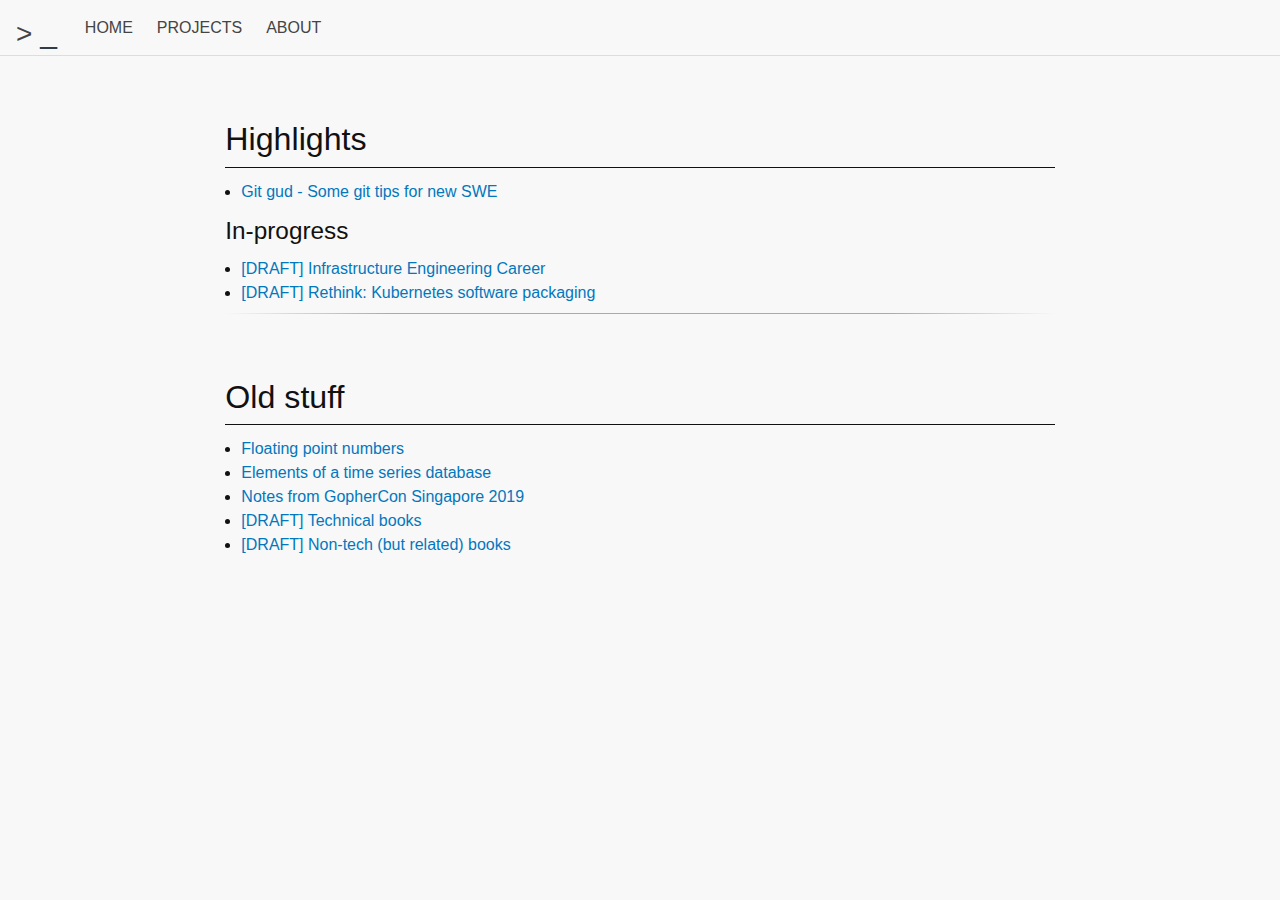
<file: index.html>
<!DOCTYPE html>
<html lang="en">
	<head>
		<!-- STYLE =====================================================-->
		<link rel="stylesheet" href="/css/bitsgofer.css">
		<link rel="icon" type="image/x-icon" href="/favicon.ico"/>

		<!-- METADATA ==================================================-->
		<title>bitsgofer.com</title>
		<meta name="viewport" content="width=device-width, initial-scale=1">
		<meta name="date" content=''>
	</head>
	<body>
		<!---------------------------------------------------------------->
		<!-- NAVIGATION BAR ---------------------------------------------->
		<header class="row">
			<a href="#" class="logo">&gt; <span class="blinking-cursor">_</span></a>
			<a href="/" class="button">Home</a>
			<a href="/projects.html" class="button">Projects</a>
			<a href="/about.html" class="button">About</a>
		</header>
		<!-- NAVIGATION BAR ---------------------------------------------->
		<!---------------------------------------------------------------->


		<div class="row" id="doc-wrapper">
			<div class="col-md-2 col-lg-2"></div>
			<main class="col-sm-12 col-md-8 col-lg-8" id="doc-content">
				<article class="homepage">
					<!---------------------------------------------------------------->
					<!-- CONTENT ----------------------------------------------------->
					<h1 id="highlights">Highlights</h1>
<ul>
<li><a href="articles/git-gud">Git gud - Some git tips for new
SWE</a></li>
</ul>
<h2 id="in-progress">In-progress</h2>
<ul>
<li><a href="drafts/career-path-infrastructure-engineering">[DRAFT]
Infrastructure Engineering Career</a></li>
<li><a href="drafts/rethink-kubernetes-software-packaging">[DRAFT]
Rethink: Kubernetes software packaging</a></li>
</ul>
<hr />
<h1 id="old-stuff">Old stuff</h1>
<ul>
<li><a href="articles/floating-point-numbers">Floating point
numbers</a></li>
<li><a href="articles/elements-of-a-time-series-database">Elements of a
time series database</a></li>
<li><a href="articles/notes-from-gophercon-singapore-2019">Notes from
GopherCon Singapore 2019</a></li>
<li><a href="drafts/books-technical">[DRAFT] Technical books</a></li>
<li><a href="drafts/books-non-tech-but-related">[DRAFT] Non-tech (but
related) books</a></li>
</ul>
					<!-- CONTENT ----------------------------------------------------->
					<!---------------------------------------------------------------->
				</article>
			</main>
			<div class="col-md-2 col-lg-2"></div>
		</div>

		<!-- SYNTAX HIGHLIGHT ==========================================-->
		<script type="text/javascript" src="/js/bitsgofer.js"></script>
	</body>

</html>
</file>
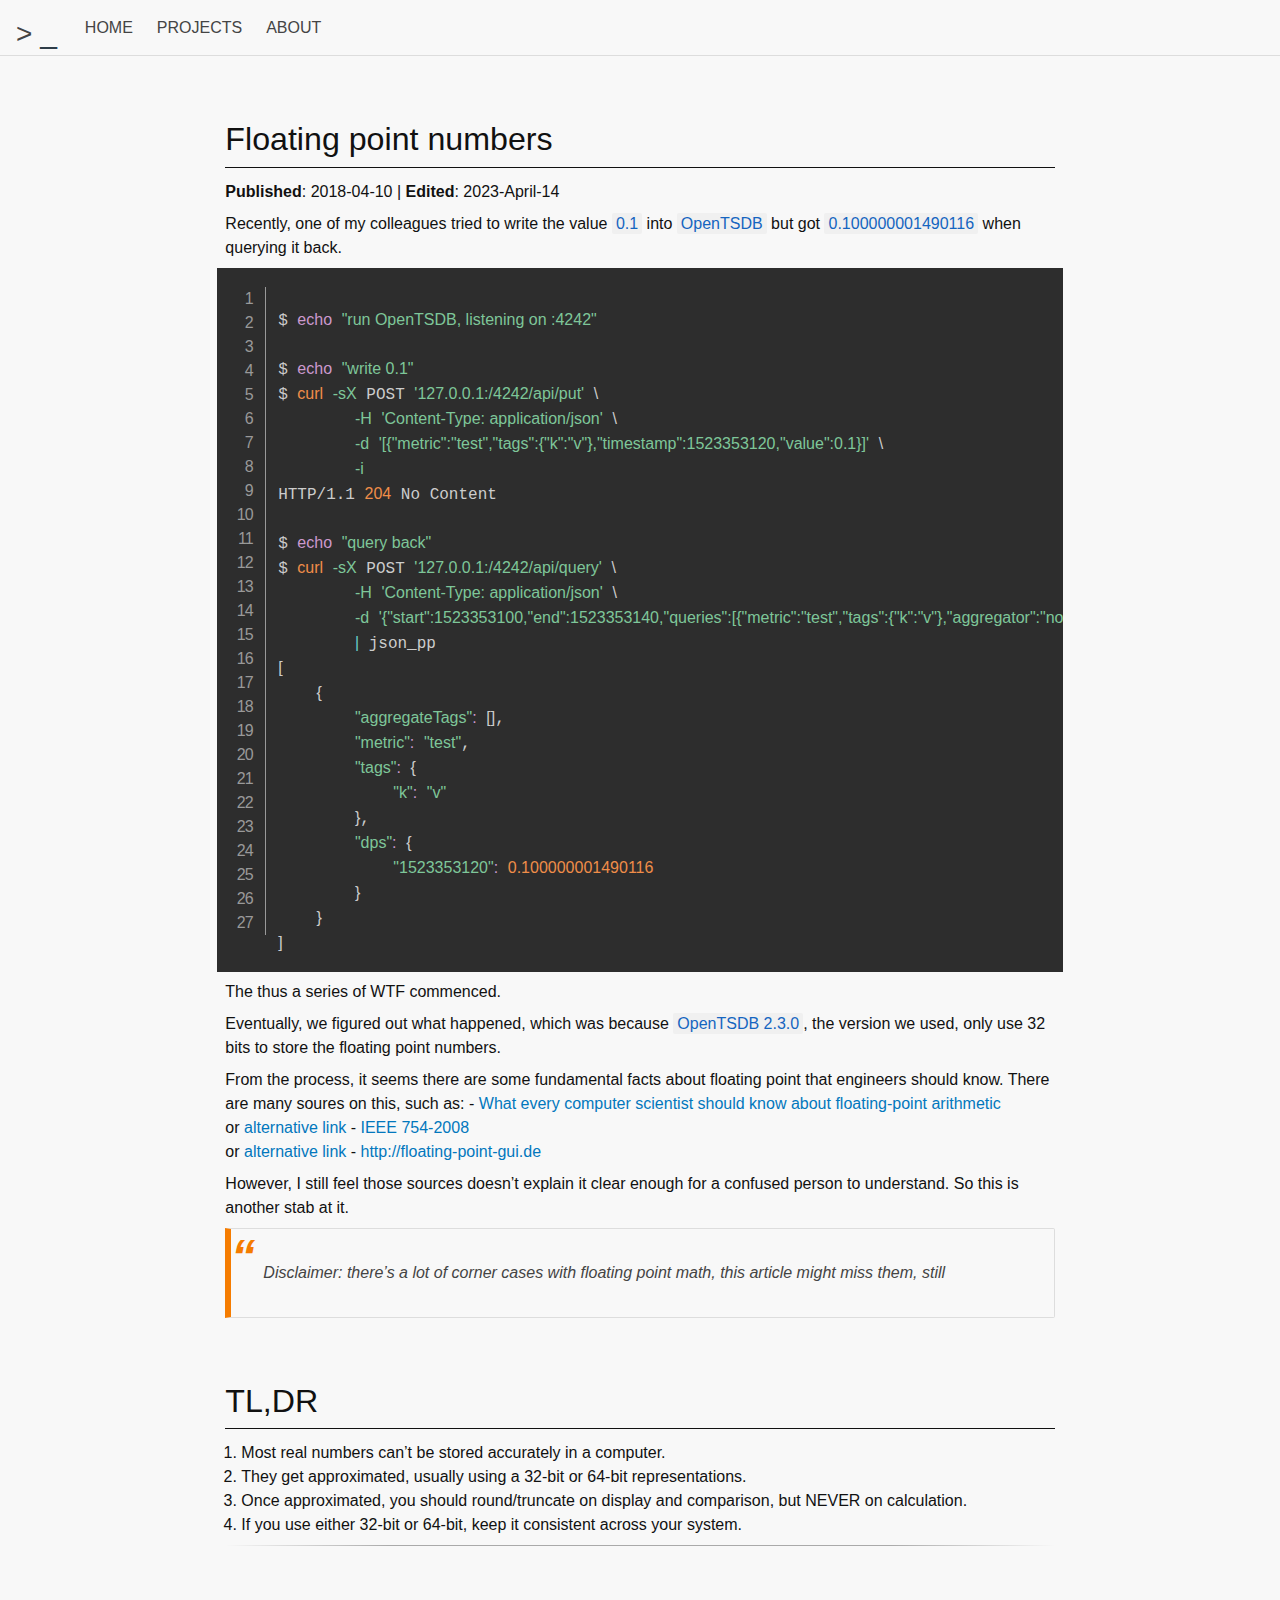
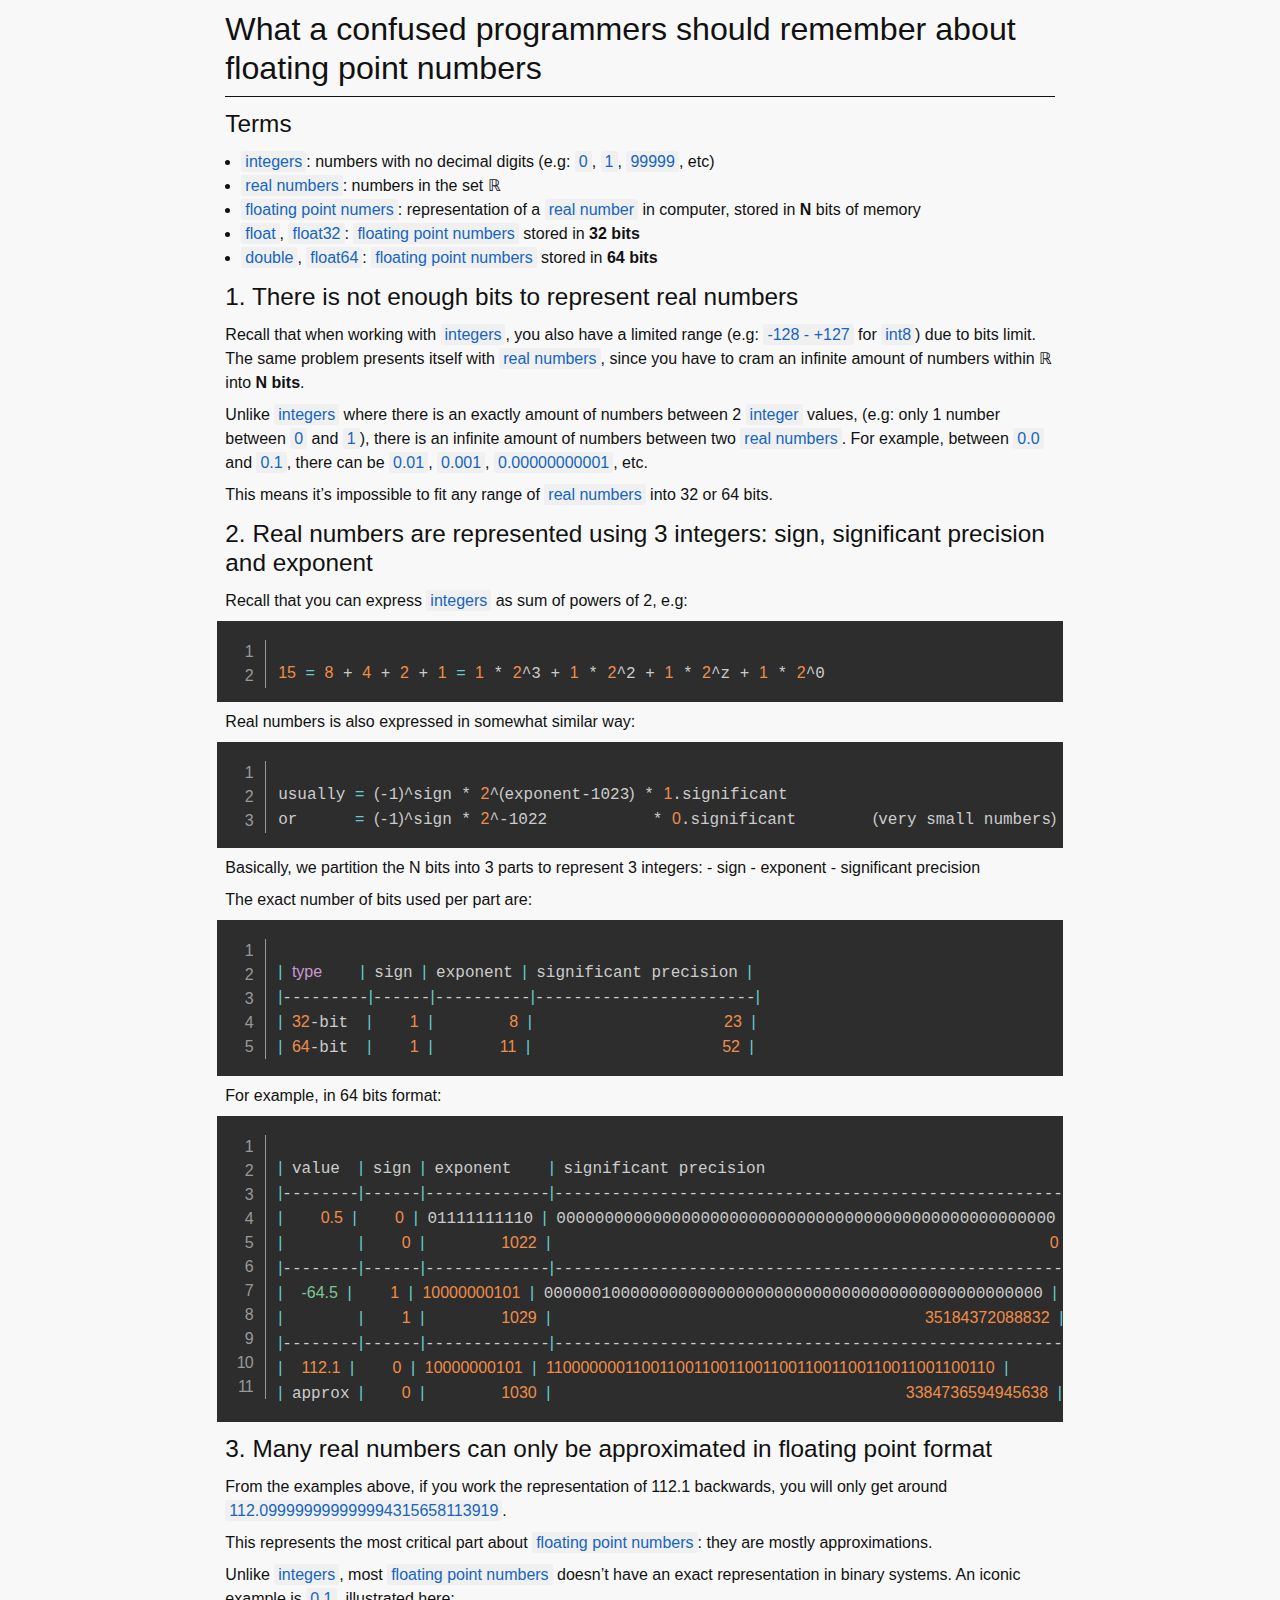
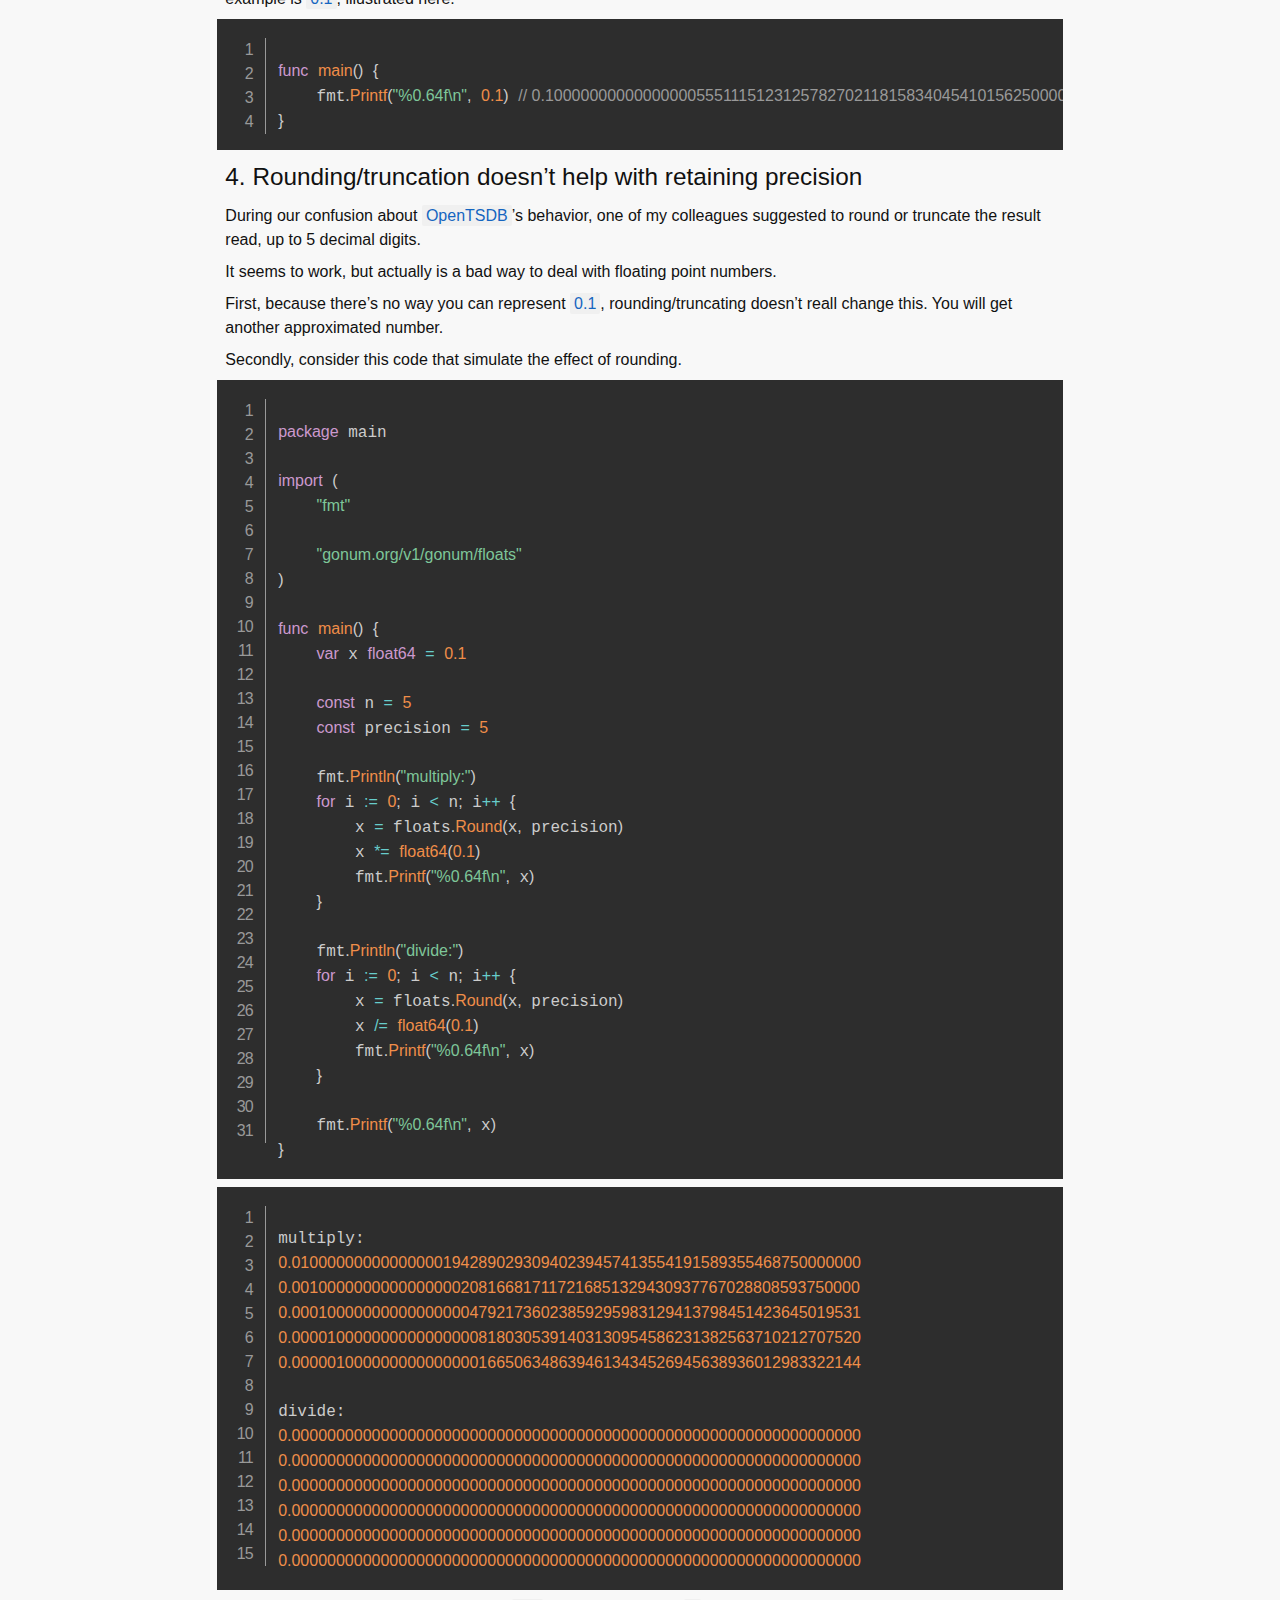
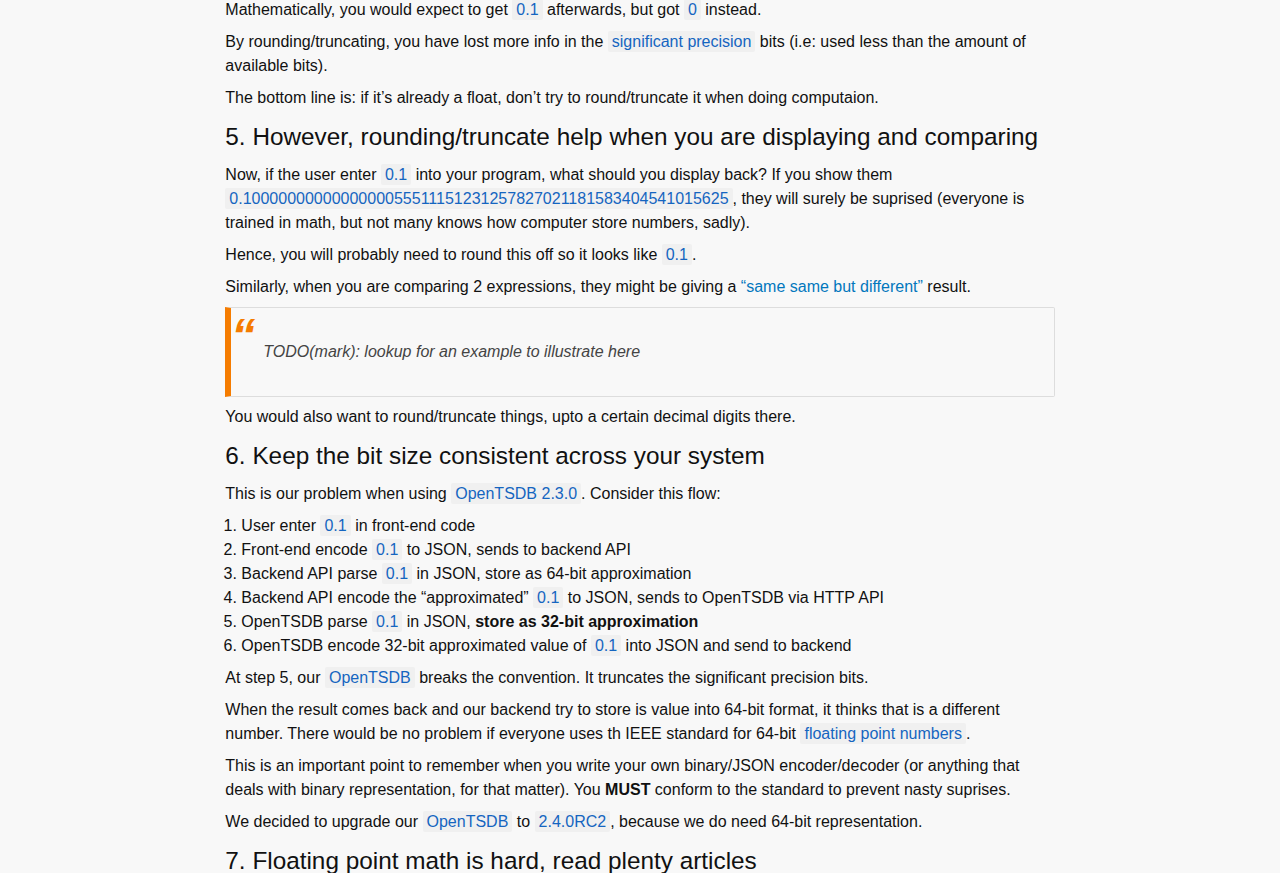
<file: articles/floating-point-numbers/index.html>
<!DOCTYPE html>
<html lang="en">
	<head>
		<!-- STYLE =====================================================-->
		<link rel="stylesheet" href="/css/bitsgofer.css">
		<link rel="icon" type="image/x-icon" href="/favicon.ico"/>

		<!-- METADATA ==================================================-->
		<title>Floating point numbers</title>
		<meta name="viewport" content="width=device-width, initial-scale=1">
		<meta name="date" content=''>
	</head>
	<body>
		<!---------------------------------------------------------------->
		<!-- NAVIGATION BAR ---------------------------------------------->
		<header class="row">
			<a href="#" class="logo">&gt; <span class="blinking-cursor">_</span></a>
			<a href="/" class="button">Home</a>
			<a href="/projects.html" class="button">Projects</a>
			<a href="/about.html" class="button">About</a>
		</header>
		<!-- NAVIGATION BAR ---------------------------------------------->
		<!---------------------------------------------------------------->


		<div class="row" id="doc-wrapper">
			<div class="col-md-2 col-lg-2"></div>
			<main class="col-sm-12 col-md-8 col-lg-8" id="doc-content">
				<article class="line-numbers match-braces">
					<!---------------------------------------------------------------->
					<!-- CONTENT ----------------------------------------------------->
					<h1>Floating point numbers</h1>
					<p class="article-date"><strong>Published</strong>: 2018-04-10 | <strong>Edited</strong>: 2023-April-14</p>
					<p>Recently, one of my colleagues tried to write the value
<code>0.1</code> into <code>OpenTSDB</code> but got
<code>0.100000001490116</code> when querying it back.</p>
<pre class="language-bash"><code class="language-bash">
$ echo "run OpenTSDB, listening on :4242"

$ echo "write 0.1"
$ curl -sX POST '127.0.0.1:/4242/api/put' \
        -H 'Content-Type: application/json' \
        -d '[{"metric":"test","tags":{"k":"v"},"timestamp":1523353120,"value":0.1}]' \
        -i
HTTP/1.1 204 No Content

$ echo "query back"
$ curl -sX POST '127.0.0.1:/4242/api/query' \
        -H 'Content-Type: application/json' \
        -d '{"start":1523353100,"end":1523353140,"queries":[{"metric":"test","tags":{"k":"v"},"aggregator":"none"}]}' \
        | json_pp
[
    {
        "aggregateTags": [],
        "metric": "test",
        "tags": {
            "k": "v"
        },
        "dps": {
            "1523353120": 0.100000001490116
        }
    }
]
</code></pre>
<p>The thus a series of WTF commenced.</p>
<p>Eventually, we figured out what happened, which was because
<code>OpenTSDB 2.3.0</code>, the version we used, only use 32 bits to
store the floating point numbers.</p>
<p>From the process, it seems there are some fundamental facts about
floating point that engineers should know. There are many soures on
this, such as: - <a
href="https://dl.acm.org/citation.cfm?id=103163">What every computer
scientist should know about floating-point arithmetic</a> <br/>or <a
href="https://docs.oracle.com/cd/E19957-01/806-3568/ncg_goldberg.html">alternative
link</a> - <a href="https://ieeexplore.ieee.org/document/4610935/">IEEE
754-2008</a> <br/>or <a
href="http://eng.umb.edu/~cuckov/classes/engin341/Reference/IEEE754.pdf">alternative
link</a> - <a href="http://floating-point-gui.de"
class="uri">http://floating-point-gui.de</a></p>
<p>However, I still feel those sources doesn’t explain it clear enough
for a confused person to understand. So this is another stab at it.</p>
<blockquote>
<p>Disclaimer: there’s a lot of corner cases with floating point math,
this article might miss them, still</p>
</blockquote>
<h1 id="tldr">TL,DR</h1>
<ol type="1">
<li>Most real numbers can’t be stored accurately in a computer.</li>
<li>They get approximated, usually using a 32-bit or 64-bit
representations.</li>
<li>Once approximated, you should round/truncate on display and
comparison, but NEVER on calculation.</li>
<li>If you use either 32-bit or 64-bit, keep it consistent across your
system.</li>
</ol>
<hr />
<h1
id="what-a-confused-programmers-should-remember-about-floating-point-numbers">What
a confused programmers should remember about floating point numbers</h1>
<h2 id="terms">Terms</h2>
<ul>
<li><code>integers</code>: numbers with no decimal digits (e.g:
<code>0</code>, <code>1</code>, <code>99999</code>, etc)</li>
<li><code>real numbers</code>: numbers in the set ℝ</li>
<li><code>floating point numers</code>: representation of a
<code>real number</code> in computer, stored in <strong>N</strong> bits
of memory</li>
<li><code>float</code>, <code>float32</code>:
<code>floating point numbers</code> stored in <strong>32
bits</strong></li>
<li><code>double</code>, <code>float64</code>:
<code>floating point numbers</code> stored in <strong>64
bits</strong></li>
</ul>
<h2 id="there-is-not-enough-bits-to-represent-real-numbers">1. There is
not enough bits to represent real numbers</h2>
<p>Recall that when working with <code>integers</code>, you also have a
limited range (e.g: <code>-128 - +127</code> for <code>int8</code>) due
to bits limit. The same problem presents itself with
<code>real numbers</code>, since you have to cram an infinite amount of
numbers within ℝ into <strong>N bits</strong>.</p>
<p>Unlike <code>integers</code> where there is an exactly amount of
numbers between 2 <code>integer</code> values, (e.g: only 1 number
between <code>0</code> and <code>1</code>), there is an infinite amount
of numbers between two <code>real numbers</code>. For example, between
<code>0.0</code> and <code>0.1</code>, there can be <code>0.01</code>,
<code>0.001</code>, <code>0.00000000001</code>, etc.</p>
<p>This means it’s impossible to fit any range of
<code>real numbers</code> into 32 or 64 bits.</p>
<h2
id="real-numbers-are-represented-using-3-integers-sign-significant-precision-and-exponent">2.
Real numbers are represented using 3 integers: sign, significant
precision and exponent</h2>
<p>Recall that you can express <code>integers</code> as sum of powers of
2, e.g:</p>
<pre class="language-bash"><code class="language-bash">
15 = 8 + 4 + 2 + 1 = 1 * 2^3 + 1 * 2^2 + 1 * 2^z + 1 * 2^0
</code></pre>
<p>Real numbers is also expressed in somewhat similar way:</p>
<pre class="language-bash"><code class="language-bash">
usually = (-1)^sign * 2^(exponent-1023) * 1.significant
or      = (-1)^sign * 2^-1022           * 0.significant        (very small numbers)
</code></pre>
<p>Basically, we partition the N bits into 3 parts to represent 3
integers: - sign - exponent - significant precision</p>
<p>The exact number of bits used per part are:</p>
<pre class="language-bash"><code class="language-bash">
| type    | sign | exponent | significant precision |
|---------|------|----------|-----------------------|
| 32-bit  |    1 |        8 |                    23 |
| 64-bit  |    1 |       11 |                    52 |
</code></pre>
<p>For example, in 64 bits format:</p>
<pre class="language-bash"><code class="language-bash">
| value  | sign | exponent    | significant precision                                |
|--------|------|-------------|------------------------------------------------------|
|    0.5 |    0 | 01111111110 | 0000000000000000000000000000000000000000000000000000 |
|        |    0 |        1022 |                                                    0 |
|--------|------|-------------|------------------------------------------------------|
|  -64.5 |    1 | 10000000101 | 0000001000000000000000000000000000000000000000000000 |
|        |    1 |        1029 |                                       35184372088832 |
|--------|------|-------------|------------------------------------------------------|
|  112.1 |    0 | 10000000101 | 1100000001100110011001100110011001100110011001100110 |
| approx |    0 |        1030 |                                     3384736594945638 |
</code></pre>
<h2
id="many-real-numbers-can-only-be-approximated-in-floating-point-format">3.
Many real numbers can only be approximated in floating point format</h2>
<p>From the examples above, if you work the representation of 112.1
backwards, you will only get around
<code>112.099999999999994315658113919</code>.</p>
<p>This represents the most critical part about
<code>floating point numbers</code>: they are mostly approximations.</p>
<p>Unlike <code>integers</code>, most
<code>floating point numbers</code> doesn’t have an exact representation
in binary systems. An iconic example is <code>0.1</code>, illustrated
here:</p>
<pre class="language-go line-numbers"><code class="language-go">
func main() {
    fmt.Printf("%0.64f\n", 0.1) // 0.1000000000000000055511151231257827021181583404541015625000000000
}
</code></pre>
<h2 id="roundingtruncation-doesnt-help-with-retaining-precision">4.
Rounding/truncation doesn’t help with retaining precision</h2>
<p>During our confusion about <code>OpenTSDB</code>’s behavior, one of
my colleagues suggested to round or truncate the result read, up to 5
decimal digits.</p>
<p>It seems to work, but actually is a bad way to deal with floating
point numbers.</p>
<p>First, because there’s no way you can represent <code>0.1</code>,
rounding/truncating doesn’t reall change this. You will get another
approximated number.</p>
<p>Secondly, consider this code that simulate the effect of
rounding.</p>
<pre class="language-go line-numbers"><code class="language-go">
package main

import (
    "fmt"

    "gonum.org/v1/gonum/floats"
)

func main() {
    var x float64 = 0.1

    const n = 5
    const precision = 5

    fmt.Println("multiply:")
    for i := 0; i < n; i++ {
        x = floats.Round(x, precision)
        x *= float64(0.1)
        fmt.Printf("%0.64f\n", x)
    }

    fmt.Println("divide:")
    for i := 0; i < n; i++ {
        x = floats.Round(x, precision)
        x /= float64(0.1)
        fmt.Printf("%0.64f\n", x)
    }

    fmt.Printf("%0.64f\n", x)
}
</code></pre>
<pre class="language-bash"><code class="language-bash">
multiply:
0.0100000000000000019428902930940239457413554191589355468750000000
0.0010000000000000000208166817117216851329430937767028808593750000
0.0001000000000000000047921736023859295983129413798451423645019531
0.0000100000000000000008180305391403130954586231382563710212707520
0.0000010000000000000001665063486394613434526945638936012983322144

divide:
0.0000000000000000000000000000000000000000000000000000000000000000
0.0000000000000000000000000000000000000000000000000000000000000000
0.0000000000000000000000000000000000000000000000000000000000000000
0.0000000000000000000000000000000000000000000000000000000000000000
0.0000000000000000000000000000000000000000000000000000000000000000
0.0000000000000000000000000000000000000000000000000000000000000000
</code></pre>
<p>Mathematically, you would expect to get <code>0.1</code> afterwards,
but got <code>0</code> instead.</p>
<p>By rounding/truncating, you have lost more info in the
<code>significant precision</code> bits (i.e: used less than the amount
of available bits).</p>
<p>The bottom line is: if it’s already a float, don’t try to
round/truncate it when doing computaion.</p>
<h2
id="however-roundingtruncate-help-when-you-are-displaying-and-comparing">5.
However, rounding/truncate help when you are displaying and
comparing</h2>
<p>Now, if the user enter <code>0.1</code> into your program, what
should you display back? If you show them
<code>0.1000000000000000055511151231257827021181583404541015625</code>,
they will surely be suprised (everyone is trained in math, but not many
knows how computer store numbers, sadly).</p>
<p>Hence, you will probably need to round this off so it looks like
<code>0.1</code>.</p>
<p>Similarly, when you are comparing 2 expressions, they might be giving
a <a
href="https://www.urbandictionary.com/define.php?term=same%20same%20but%20different">“same
same but different”</a> result.</p>
<blockquote>
<p>TODO(mark): lookup for an example to illustrate here</p>
</blockquote>
<p>You would also want to round/truncate things, upto a certain decimal
digits there.</p>
<h2 id="keep-the-bit-size-consistent-across-your-system">6. Keep the bit
size consistent across your system</h2>
<p>This is our problem when using <code>OpenTSDB 2.3.0</code>. Consider
this flow:</p>
<ol type="1">
<li>User enter <code>0.1</code> in front-end code</li>
<li>Front-end encode <code>0.1</code> to JSON, sends to backend API</li>
<li>Backend API parse <code>0.1</code> in JSON, store as 64-bit
approximation</li>
<li>Backend API encode the “approximated” <code>0.1</code> to JSON,
sends to OpenTSDB via HTTP API</li>
<li>OpenTSDB parse <code>0.1</code> in JSON, <strong>store as 32-bit
approximation</strong></li>
<li>OpenTSDB encode 32-bit approximated value of <code>0.1</code> into
JSON and send to backend</li>
</ol>
<p>At step 5, our <code>OpenTSDB</code> breaks the convention. It
truncates the significant precision bits.</p>
<p>When the result comes back and our backend try to store is value into
64-bit format, it thinks that is a different number. There would be no
problem if everyone uses th IEEE standard for 64-bit
<code>floating point numbers</code>.</p>
<p>This is an important point to remember when you write your own
binary/JSON encoder/decoder (or anything that deals with binary
representation, for that matter). You <strong>MUST</strong> conform to
the standard to prevent nasty suprises.</p>
<p>We decided to upgrade our <code>OpenTSDB</code> to
<code>2.4.0RC2</code>, because we do need 64-bit representation.</p>
<h2 id="floating-point-math-is-hard-read-plenty-articles">7. Floating
point math is hard, read plenty articles</h2>
<p>Read the IEEE standard, blog posts from other people, run experiment
with your code AND pen and paper.</p>
<p>Alaways be alert when it comes to floating point math :)</p>
					<!-- CONTENT ----------------------------------------------------->
					<!---------------------------------------------------------------->
				</article>
			</main>
			<div class="col-md-2 col-lg-2"></div>
		</div>

		<!-- SYNTAX HIGHLIGHT ==========================================-->
		<script type="text/javascript" src="/js/bitsgofer.js"></script>
	</body>

</html>
</file>
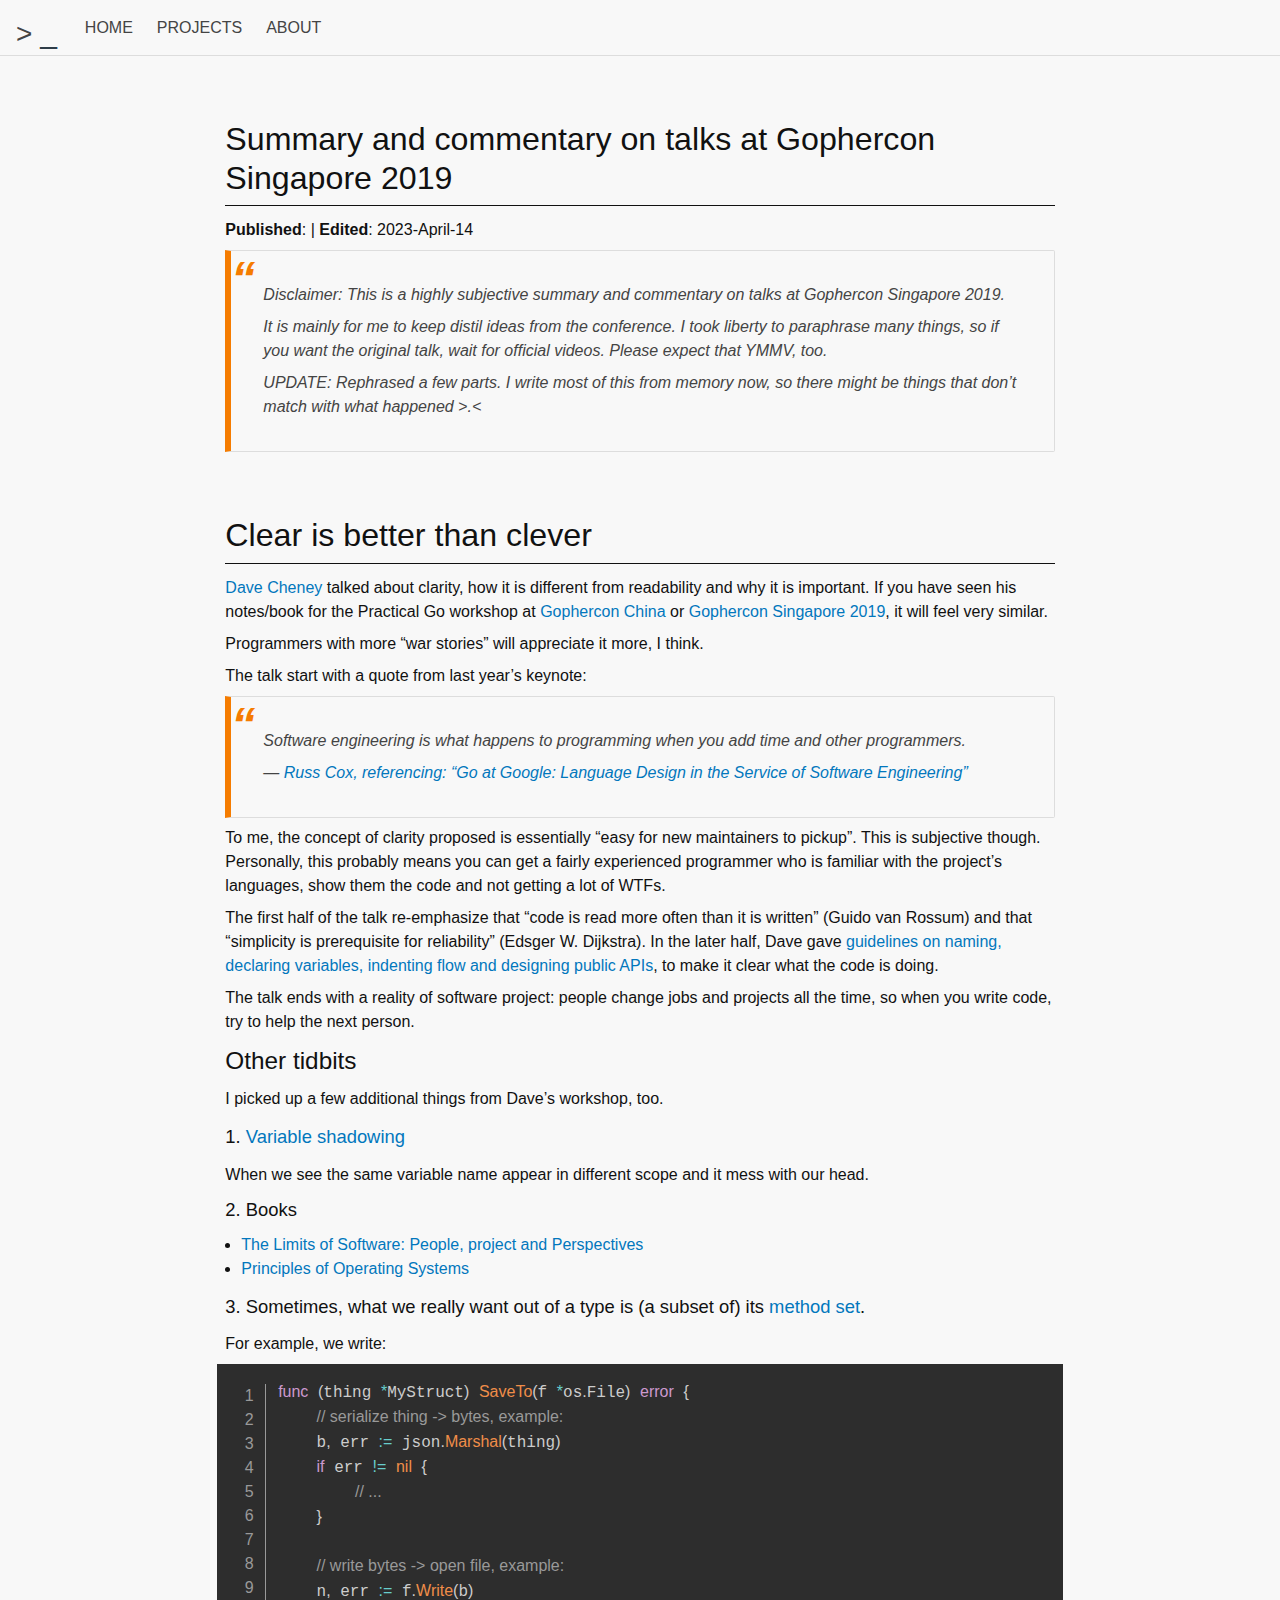
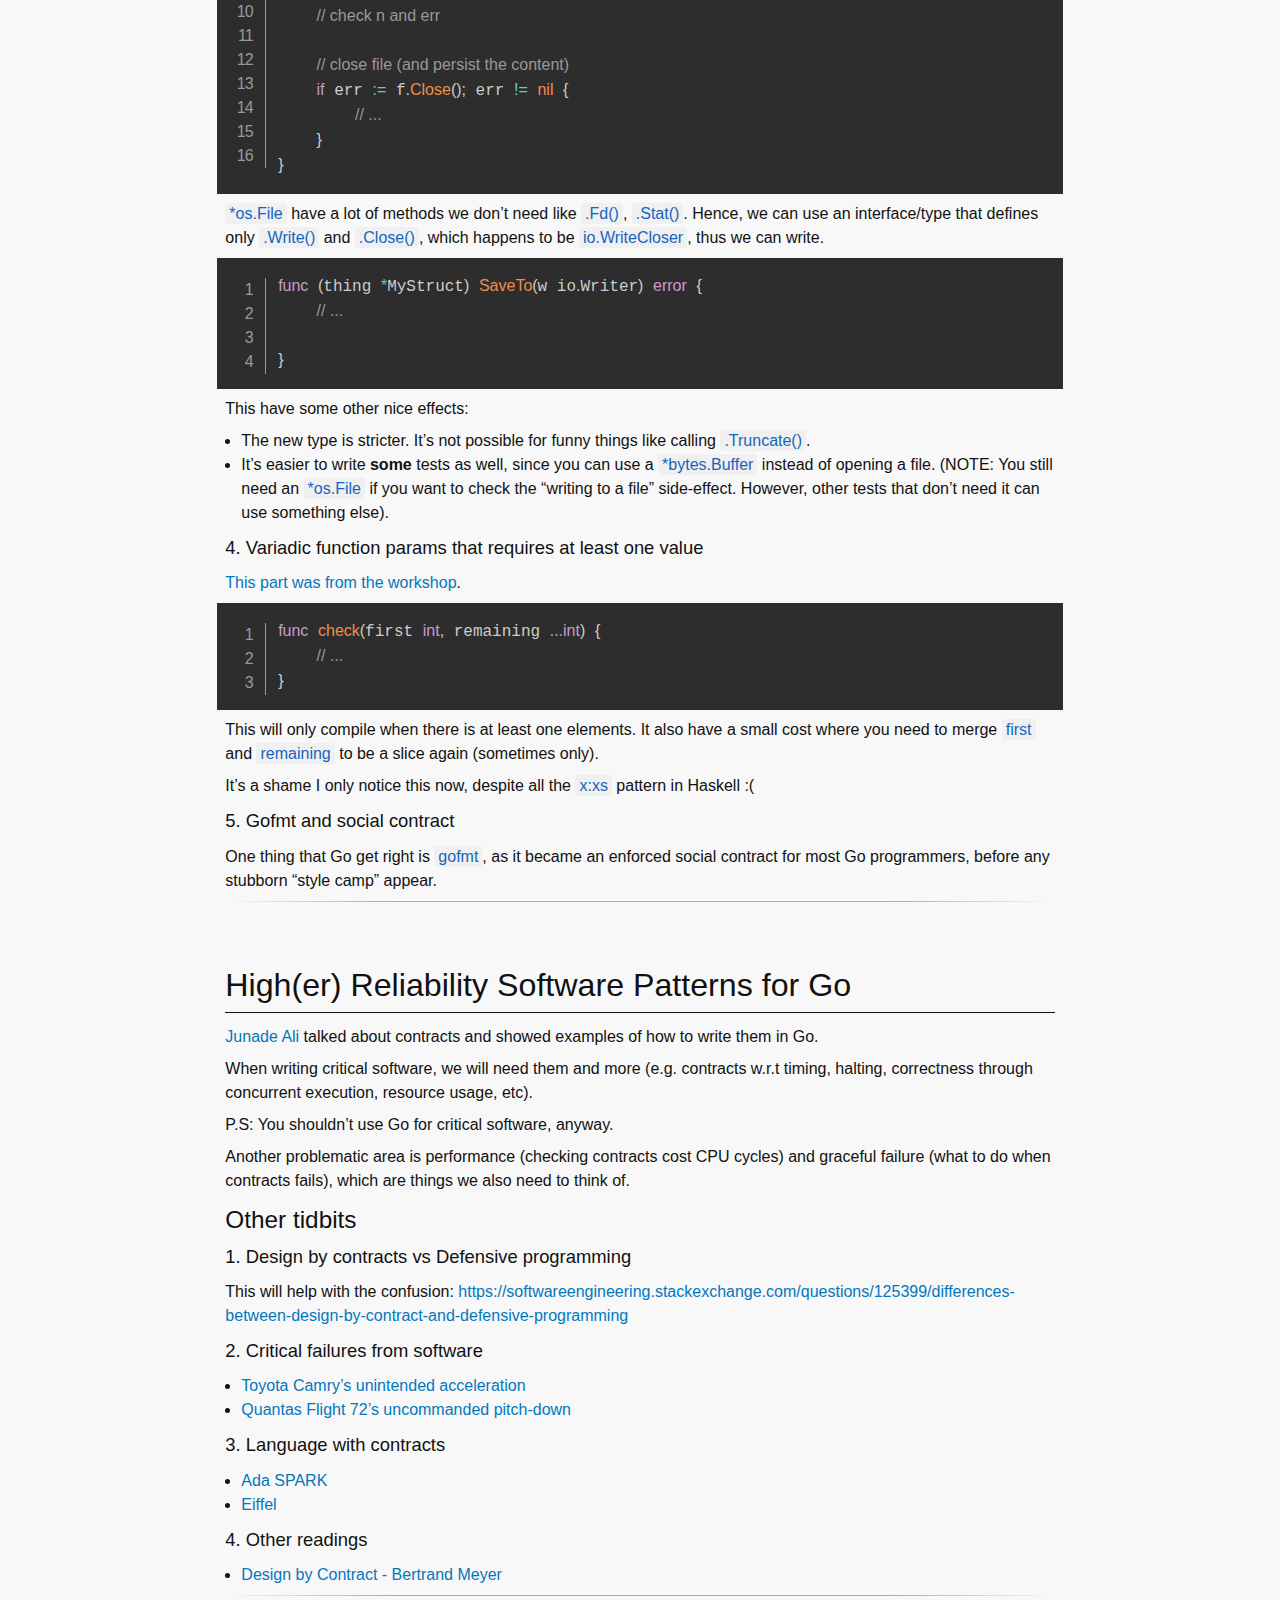
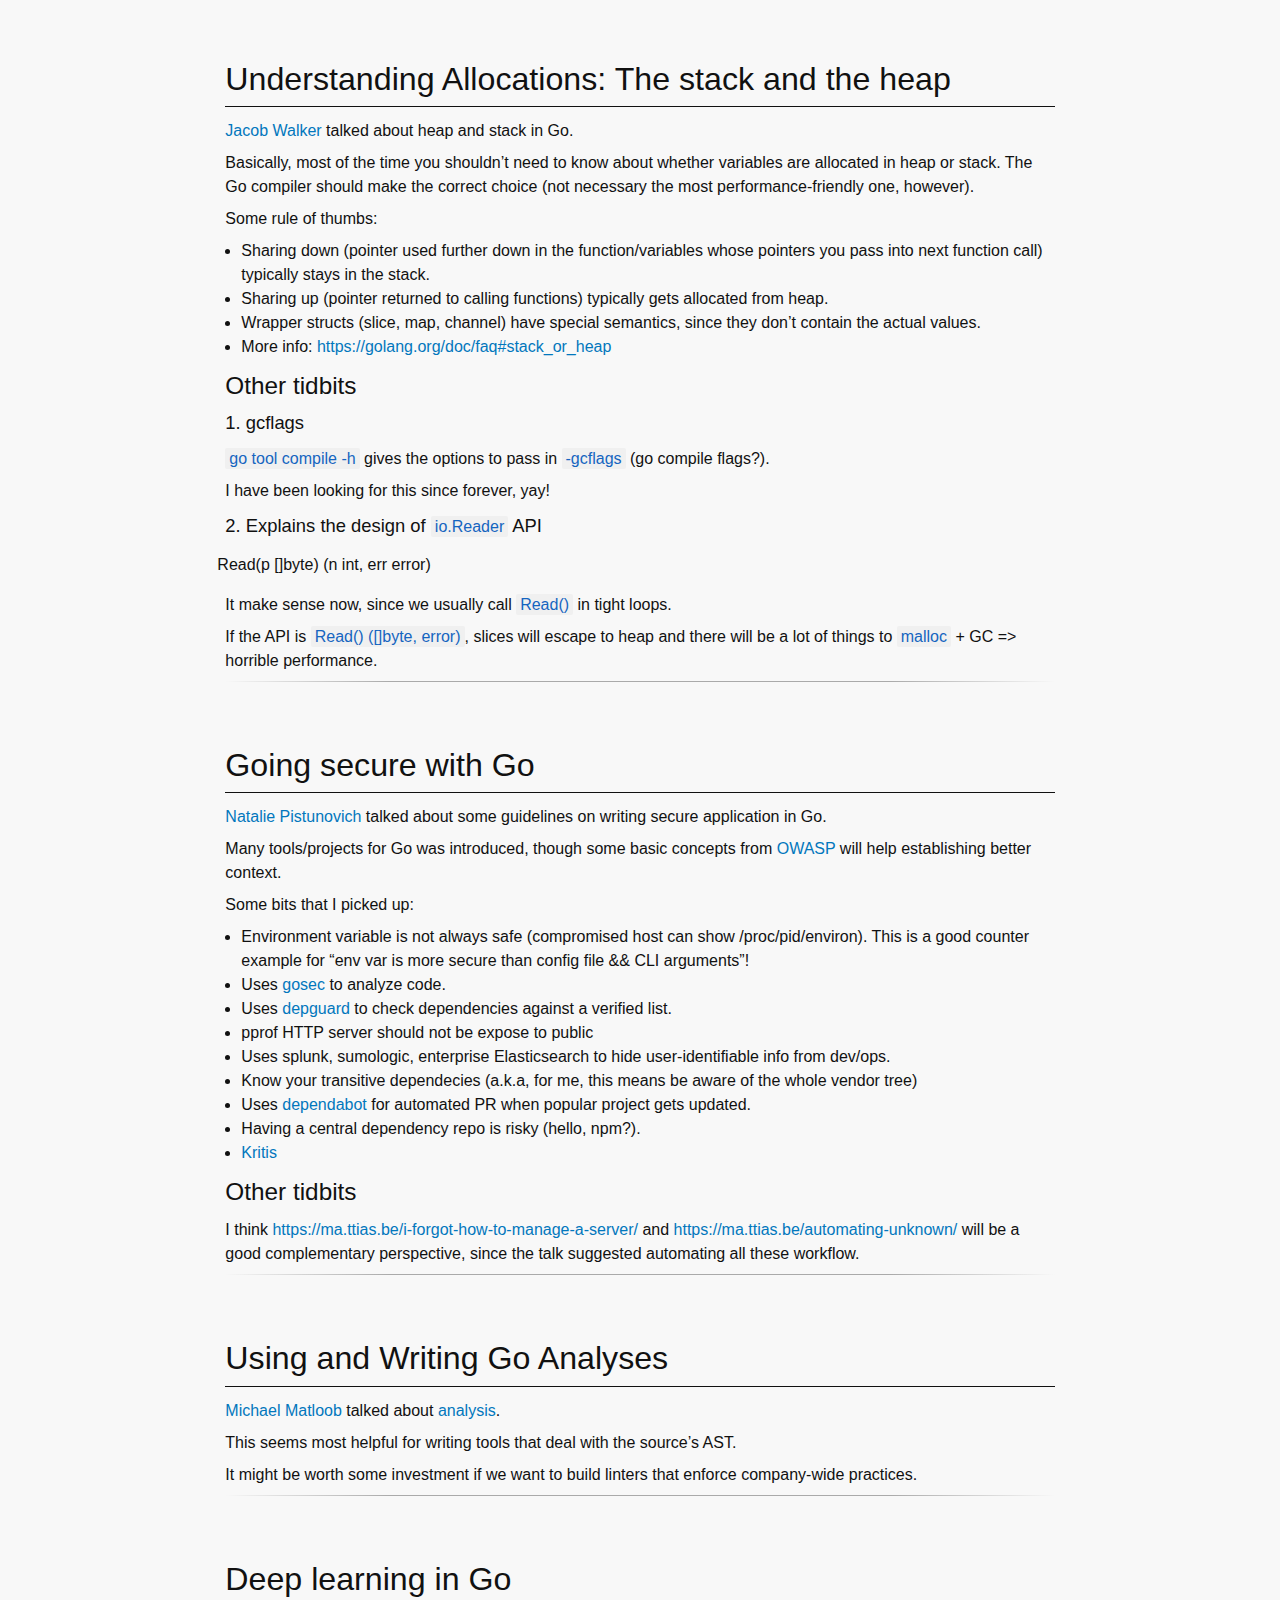
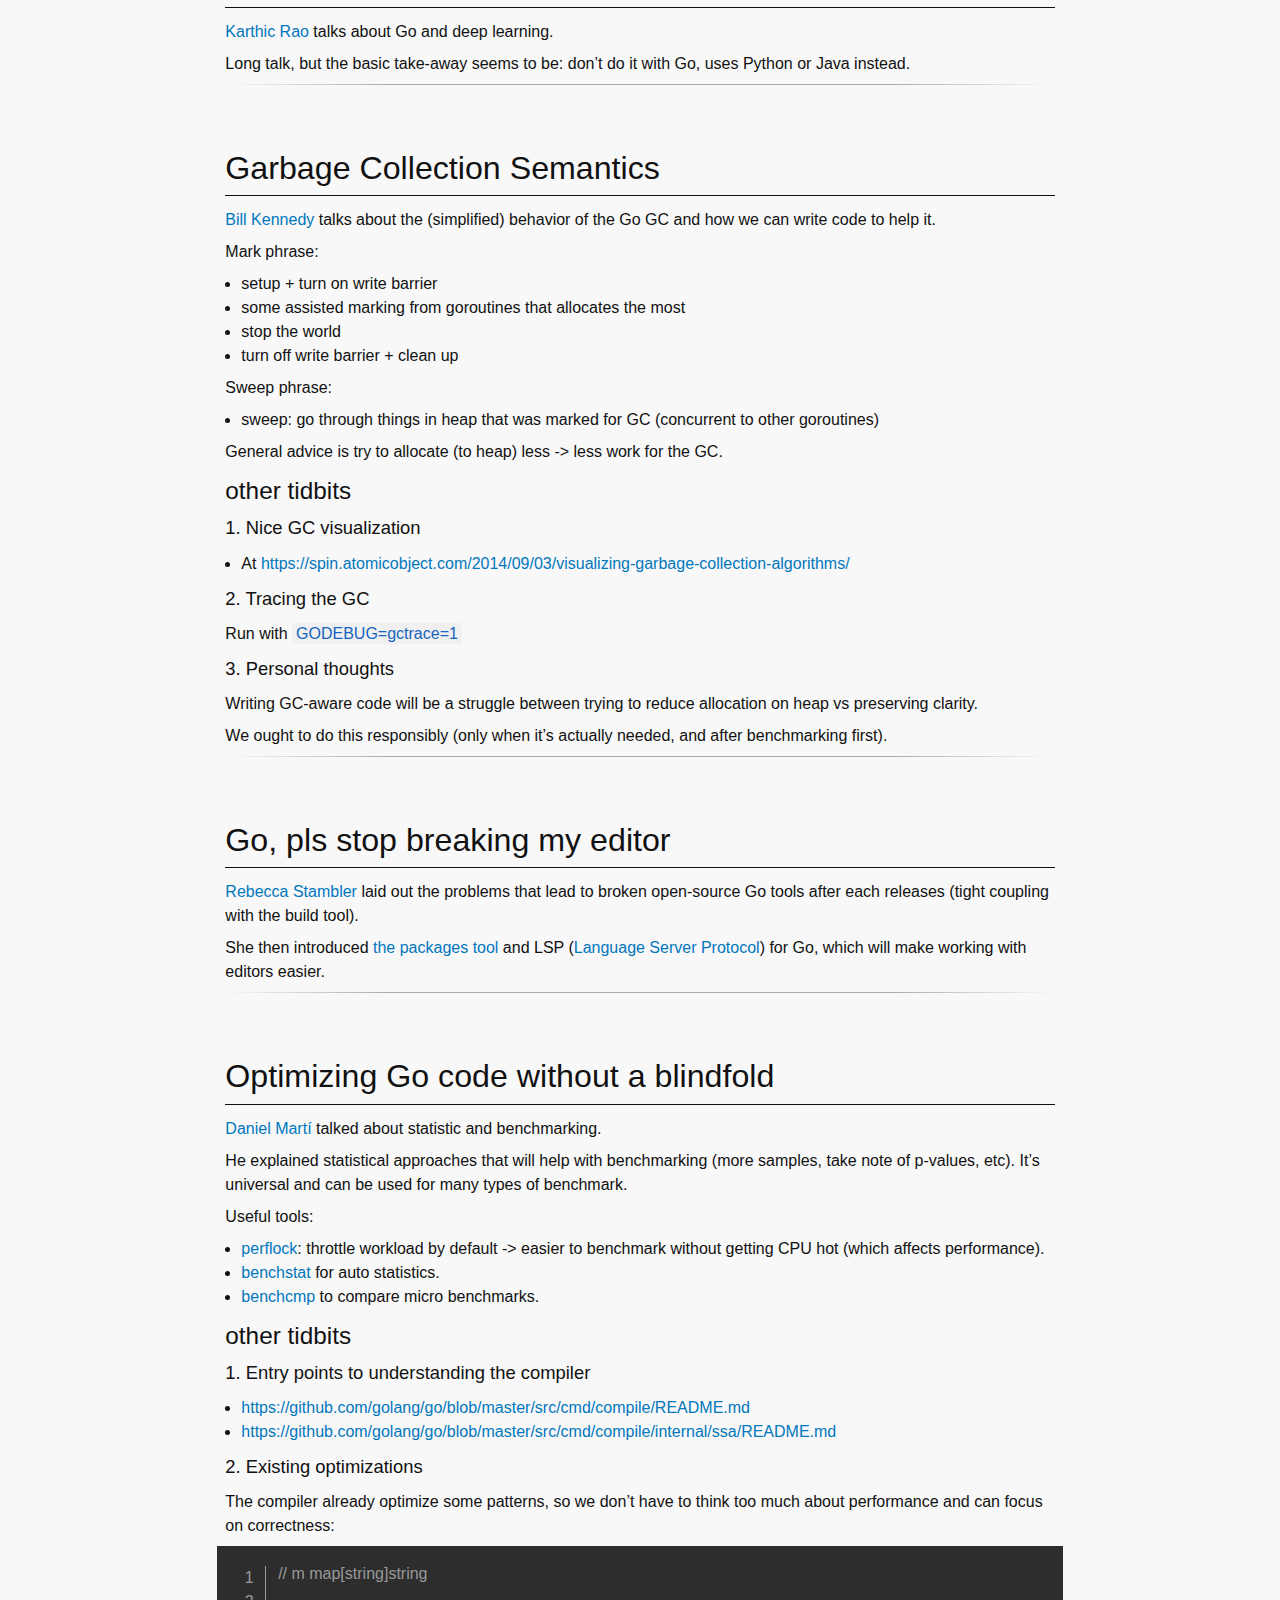
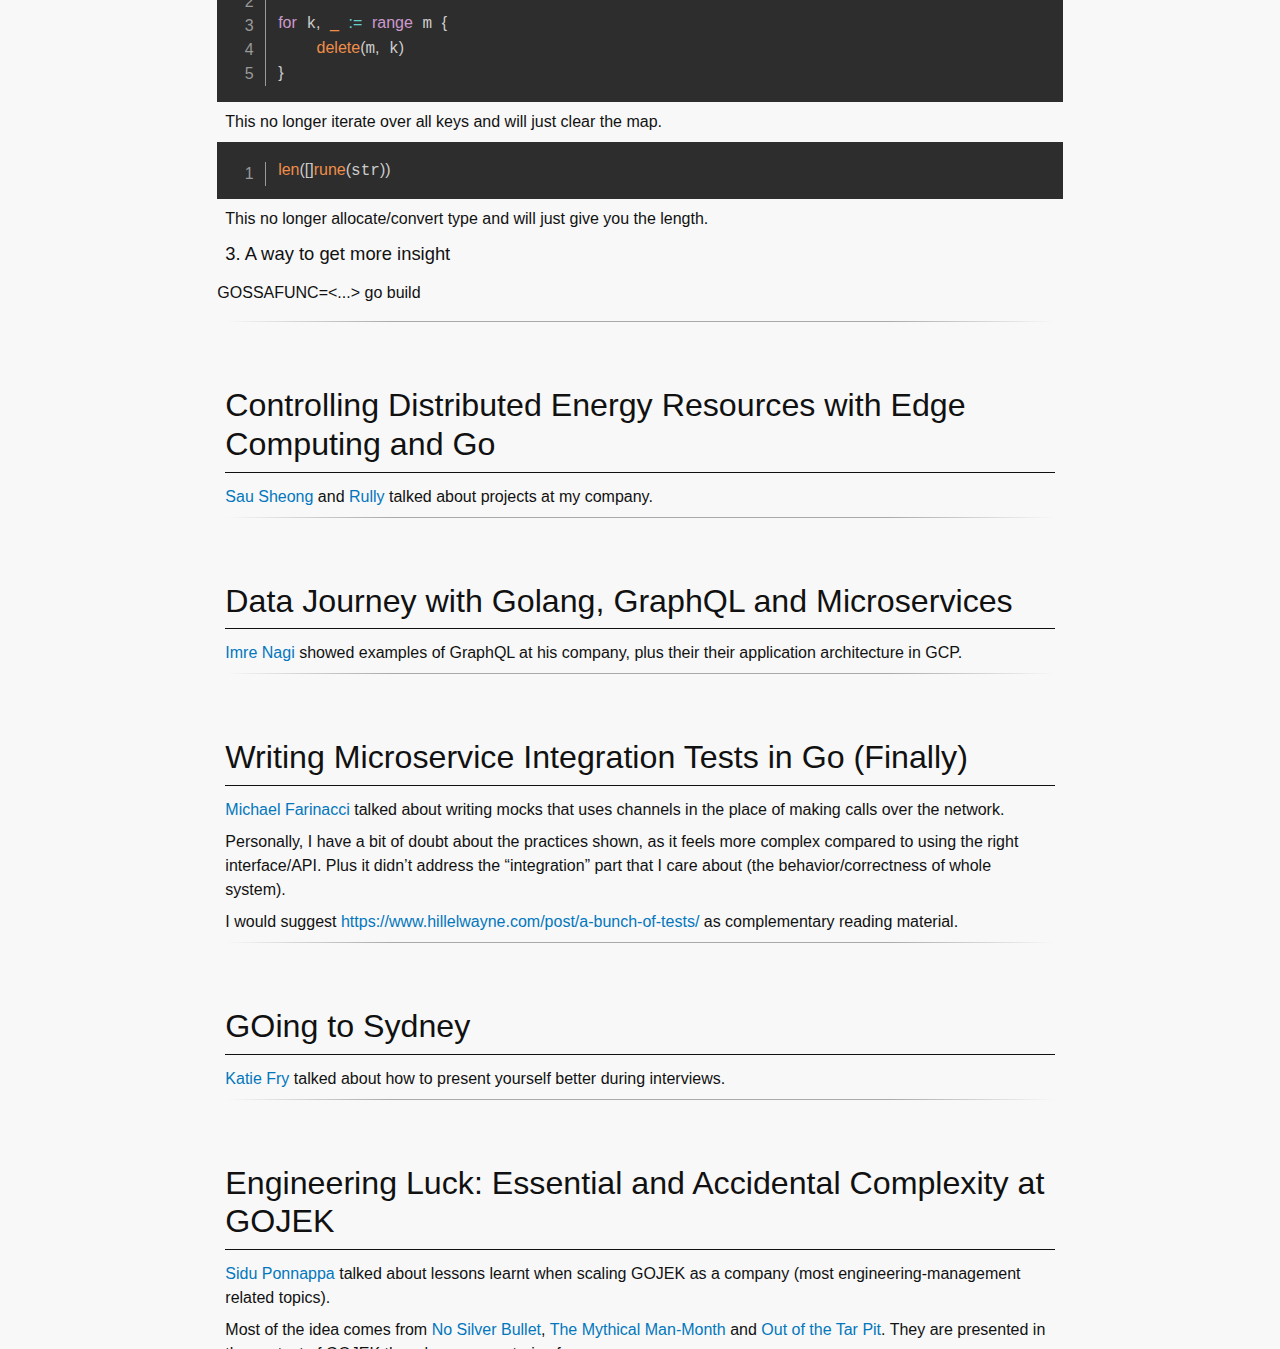
<file: articles/notes-from-gophercon-singapore-2019/index.html>
<!DOCTYPE html>
<html lang="en">
	<head>
		<!-- STYLE =====================================================-->
		<link rel="stylesheet" href="/css/bitsgofer.css">
		<link rel="icon" type="image/x-icon" href="/favicon.ico"/>

		<!-- METADATA ==================================================-->
		<title>Summary and commentary on talks at Gophercon Singapore
2019</title>
		<meta name="viewport" content="width=device-width, initial-scale=1">
		<meta name="date" content=''>
	</head>
	<body>
		<!---------------------------------------------------------------->
		<!-- NAVIGATION BAR ---------------------------------------------->
		<header class="row">
			<a href="#" class="logo">&gt; <span class="blinking-cursor">_</span></a>
			<a href="/" class="button">Home</a>
			<a href="/projects.html" class="button">Projects</a>
			<a href="/about.html" class="button">About</a>
		</header>
		<!-- NAVIGATION BAR ---------------------------------------------->
		<!---------------------------------------------------------------->


		<div class="row" id="doc-wrapper">
			<div class="col-md-2 col-lg-2"></div>
			<main class="col-sm-12 col-md-8 col-lg-8" id="doc-content">
				<article class="line-numbers match-braces">
					<!---------------------------------------------------------------->
					<!-- CONTENT ----------------------------------------------------->
					<h1>Summary and commentary on talks at Gophercon Singapore 2019</h1>
					<p class="article-date"><strong>Published</strong>:  | <strong>Edited</strong>: 2023-April-14</p>
					<blockquote>
<p>Disclaimer: This is a highly subjective summary and commentary on
talks at Gophercon Singapore 2019.</p>
<p>It is mainly for me to keep distil ideas from the conference. I took
liberty to paraphrase many things, so if you want the original talk,
wait for official videos. Please expect that YMMV, too.</p>
<p>UPDATE: Rephrased a few parts. I write most of this from memory now,
so there might be things that don’t match with what happened
&gt;.&lt;</p>
</blockquote>
<h1 id="clear-is-better-than-clever">Clear is better than clever</h1>
<p><a href="https://2019.gophercon.sg/speakers/#dave-cheney">Dave
Cheney</a> talked about clarity, how it is different from readability
and why it is important. If you have seen his notes/book for the
Practical Go workshop at <a
href="https://dave.cheney.net/practical-go/presentations/qcon-china.html">Gophercon
China</a> or <a
href="https://dave.cheney.net/practical-go/presentations/gophercon-singapore-2019.html">Gophercon
Singapore 2019</a>, it will feel very similar.</p>
<p>Programmers with more “war stories” will appreciate it more, I
think.</p>
<p>The talk start with a quote from last year’s keynote:</p>
<blockquote>
<p>Software engineering is what happens to programming when you add time
and other programmers.</p>
<p>— <a href="https://research.swtch.com/vgo-eng">Russ Cox, referencing:
“Go at Google: Language Design in the Service of Software
Engineering”</a></p>
</blockquote>
<p>To me, the concept of clarity proposed is essentially “easy for new
maintainers to pickup”. This is subjective though. Personally, this
probably means you can get a fairly experienced programmer who is
familiar with the project’s languages, show them the code and not
getting a lot of WTFs.</p>
<p>The first half of the talk re-emphasize that “code is read more often
than it is written” (Guido van Rossum) and that “simplicity is
prerequisite for reliability” (Edsger W. Dijkstra). In the later half,
Dave gave <a
href="https://dave.cheney.net/practical-go/presentations/gophercon-singapore-2019.html">guidelines
on naming, declaring variables, indenting flow and designing public
APIs</a>, to make it clear what the code is doing.</p>
<p>The talk ends with a reality of software project: people change jobs
and projects all the time, so when you write code, try to help the next
person.</p>
<h2 id="other-tidbits">Other tidbits</h2>
<p>I picked up a few additional things from Dave’s workshop, too.</p>
<h4 id="variable-shadowing">1. <a
href="https://en.wikipedia.org/wiki/Variable_shadowing">Variable
shadowing</a></h4>
<p>When we see the same variable name appear in different scope and it
mess with our head.</p>
<h4 id="books">2. Books</h4>
<ul>
<li><a
href="https://www.goodreads.com/book/show/3369746-the-limits-of-software">The
Limits of Software: People, project and Perspectives</a></li>
<li><a
href="https://mitpress.mit.edu/books/principles-operating-systems">Principles
of Operating Systems</a></li>
</ul>
<h4
id="sometimes-what-we-really-want-out-of-a-type-is-a-subset-of-its-method-set.">3.
Sometimes, what we really want out of a type is (a subset of) its <a
href="https://github.com/golang/go/wiki/MethodSets#the-spec">method
set</a>.</h4>
<p>For example, we write:</p>
<pre><code class="language-go">func (thing *MyStruct) SaveTo(f *os.File) error {
    // serialize thing -&gt; bytes, example:
    b, err := json.Marshal(thing)
    if err != nil {
        // ...
    }

    // write bytes -&gt; open file, example:
    n, err := f.Write(b)
    // check n and err

    // close file (and persist the content)
    if err := f.Close(); err != nil {
        // ...
    }
}</code></pre>
<p><code>*os.File</code> have a lot of methods we don’t need like
<code>.Fd()</code>, <code>.Stat()</code>. Hence, we can use an
interface/type that defines only <code>.Write()</code> and
<code>.Close()</code>, which happens to be <code>io.WriteCloser</code>,
thus we can write.</p>
<pre><code class="language-go">func (thing *MyStruct) SaveTo(w io.Writer) error {
    // ...

}</code></pre>
<p>This have some other nice effects:</p>
<ul>
<li>The new type is stricter. It’s not possible for funny things like
calling <code>.Truncate()</code>.</li>
<li>It’s easier to write <strong>some</strong> tests as well, since you
can use a <code>*bytes.Buffer</code> instead of opening a file. (NOTE:
You still need an <code>*os.File</code> if you want to check the
“writing to a file” side-effect. However, other tests that don’t need it
can use something else).</li>
</ul>
<h4 id="variadic-function-params-that-requires-at-least-one-value">4.
Variadic function params that requires at least one value</h4>
<p><a
href="https://dave.cheney.net/practical-go/presentations/gophercon-singapore-2019.html#_prefer_var_args_to_t_parameters">This
part was from the workshop</a>.</p>
<pre><code class="language-go">func check(first int, remaining ...int) {
    // ...
}</code></pre>
<p>This will only compile when there is at least one elements. It also
have a small cost where you need to merge <code>first</code> and
<code>remaining</code> to be a slice again (sometimes only).</p>
<p>It’s a shame I only notice this now, despite all the
<code>x:xs</code> pattern in Haskell :(</p>
<h4 id="gofmt-and-social-contract">5. Gofmt and social contract</h4>
<p>One thing that Go get right is <code>gofmt</code>, as it became an
enforced social contract for most Go programmers, before any stubborn
“style camp” appear.</p>
<hr />
<h1 id="higher-reliability-software-patterns-for-go">High(er)
Reliability Software Patterns for Go</h1>
<p><a href="https://2019.gophercon.sg/speakers/#junade-ali">Junade
Ali</a> talked about contracts and showed examples of how to write them
in Go.</p>
<p>When writing critical software, we will need them and more
(e.g. contracts w.r.t timing, halting, correctness through concurrent
execution, resource usage, etc).</p>
<p>P.S: You shouldn’t use Go for critical software, anyway.</p>
<p>Another problematic area is performance (checking contracts cost CPU
cycles) and graceful failure (what to do when contracts fails), which
are things we also need to think of.</p>
<h2 id="other-tidbits-1">Other tidbits</h2>
<h4 id="design-by-contracts-vs-defensive-programming">1. Design by
contracts vs Defensive programming</h4>
<p>This will help with the confusion: <a
href="https://softwareengineering.stackexchange.com/questions/125399/differences-between-design-by-contract-and-defensive-programming"
class="uri">https://softwareengineering.stackexchange.com/questions/125399/differences-between-design-by-contract-and-defensive-programming</a></p>
<h4 id="critical-failures-from-software">2. Critical failures from
software</h4>
<ul>
<li><a
href="https://users.ece.cmu.edu/~koopman/pubs/koopman14_toyota_ua_slides.pdf">Toyota
Camry’s unintended acceleration</a></li>
<li><a href="https://en.wikipedia.org/wiki/Qantas_Flight_72">Quantas
Flight 72’s uncommanded pitch-down</a></li>
</ul>
<h4 id="language-with-contracts">3. Language with contracts</h4>
<ul>
<li><a
href="https://en.wikipedia.org/wiki/SPARK_%28programming_language%29">Ada
SPARK</a></li>
<li><a
href="https://en.wikipedia.org/wiki/Eiffel_%28programming_language%29">Eiffel</a></li>
</ul>
<h4 id="other-readings">4. Other readings</h4>
<ul>
<li><a
href="http://se.inf.ethz.ch/~meyer/publications/computer/contract.pdf">Design
by Contract - Bertrand Meyer</a></li>
</ul>
<hr />
<h1 id="understanding-allocations-the-stack-and-the-heap">Understanding
Allocations: The stack and the heap</h1>
<p><a href="https://2019.gophercon.sg/speakers/#jacob-walker">Jacob
Walker</a> talked about heap and stack in Go.</p>
<p>Basically, most of the time you shouldn’t need to know about whether
variables are allocated in heap or stack. The Go compiler should make
the correct choice (not necessary the most performance-friendly one,
however).</p>
<p>Some rule of thumbs:</p>
<ul>
<li>Sharing down (pointer used further down in the function/variables
whose pointers you pass into next function call) typically stays in the
stack.</li>
<li>Sharing up (pointer returned to calling functions) typically gets
allocated from heap.</li>
<li>Wrapper structs (slice, map, channel) have special semantics, since
they don’t contain the actual values.</li>
<li>More info: <a href="https://golang.org/doc/faq#stack_or_heap"
class="uri">https://golang.org/doc/faq#stack_or_heap</a></li>
</ul>
<h2 id="other-tidbits-2">Other tidbits</h2>
<h4 id="gcflags">1. gcflags</h4>
<p><code>go tool compile -h</code> gives the options to pass in
<code>-gcflags</code> (go compile flags?).</p>
<p>I have been looking for this since forever, yay!</p>
<h4 id="explains-the-design-of-io.reader-api">2. Explains the design of
<code>io.Reader</code> API</h4>
<pre><code>Read(p []byte) (n int, err error)</code></pre>
<p>It make sense now, since we usually call <code>Read()</code> in tight
loops.</p>
<p>If the API is <code>Read() ([]byte, error)</code>, slices will escape
to heap and there will be a lot of things to <code>malloc</code> + GC
=&gt; horrible performance.</p>
<hr />
<h1 id="going-secure-with-go">Going secure with Go</h1>
<p><a
href="https://2019.gophercon.sg/speakers/#natalie-pistunovich">Natalie
Pistunovich</a> talked about some guidelines on writing secure
application in Go.</p>
<p>Many tools/projects for Go was introduced, though some basic concepts
from <a
href="https://www.owasp.org/images/7/72/OWASP_Top_10-2017_%28en%29.pdf.pdf">OWASP</a>
will help establishing better context.</p>
<p>Some bits that I picked up:</p>
<ul>
<li>Environment variable is not always safe (compromised host can show
/proc/pid/environ). This is a good counter example for “env var is more
secure than config file &amp;&amp; CLI arguments”!</li>
<li>Uses <a href="https://github.com/securego/gosec">gosec</a> to
analyze code.</li>
<li>Uses <a href="https://github.com/OpenPeeDeeP/depguard">depguard</a>
to check dependencies against a verified list.</li>
<li>pprof HTTP server should not be expose to public</li>
<li>Uses splunk, sumologic, enterprise Elasticsearch to hide
user-identifiable info from dev/ops.</li>
<li>Know your transitive dependecies (a.k.a, for me, this means be aware
of the whole vendor tree)</li>
<li>Uses <a href="https://dependabot.com/">dependabot</a> for automated
PR when popular project gets updated.</li>
<li>Having a central dependency repo is risky (hello, npm?).</li>
<li><a href="https://github.com/grafeas/kritis">Kritis</a></li>
</ul>
<h2 id="other-tidbits-3">Other tidbits</h2>
<p>I think <a
href="https://ma.ttias.be/i-forgot-how-to-manage-a-server/"
class="uri">https://ma.ttias.be/i-forgot-how-to-manage-a-server/</a> and
<a href="https://ma.ttias.be/automating-unknown/"
class="uri">https://ma.ttias.be/automating-unknown/</a> will be a good
complementary perspective, since the talk suggested automating all these
workflow.</p>
<hr />
<h1 id="using-and-writing-go-analyses">Using and Writing Go
Analyses</h1>
<p><a href="https://2019.gophercon.sg/speakers/#michael-matloob">Michael
Matloob</a> talked about <a
href="https://godoc.org/golang.org/x/tools/go/analysis">analysis</a>.</p>
<p>This seems most helpful for writing tools that deal with the source’s
AST.</p>
<p>It might be worth some investment if we want to build linters that
enforce company-wide practices.</p>
<hr />
<h1 id="deep-learning-in-go">Deep learning in Go</h1>
<p><a href="https://2019.gophercon.sg/speakers/#karthic-rao">Karthic
Rao</a> talks about Go and deep learning.</p>
<p>Long talk, but the basic take-away seems to be: don’t do it with Go,
uses Python or Java instead.</p>
<hr />
<h1 id="garbage-collection-semantics">Garbage Collection Semantics</h1>
<p><a href="https://2019.gophercon.sg/speakers/#bill-kennedy">Bill
Kennedy</a> talks about the (simplified) behavior of the Go GC and how
we can write code to help it.</p>
<p>Mark phrase:</p>
<ul>
<li>setup + turn on write barrier</li>
<li>some assisted marking from goroutines that allocates the most</li>
<li>stop the world</li>
<li>turn off write barrier + clean up</li>
</ul>
<p>Sweep phrase:</p>
<ul>
<li>sweep: go through things in heap that was marked for GC (concurrent
to other goroutines)</li>
</ul>
<p>General advice is try to allocate (to heap) less -&gt; less work for
the GC.</p>
<h2 id="other-tidbits-4">other tidbits</h2>
<h4 id="nice-gc-visualization">1. Nice GC visualization</h4>
<ul>
<li>At <a
href="https://spin.atomicobject.com/2014/09/03/visualizing-garbage-collection-algorithms/"
class="uri">https://spin.atomicobject.com/2014/09/03/visualizing-garbage-collection-algorithms/</a></li>
</ul>
<h4 id="tracing-the-gc">2. Tracing the GC</h4>
<p>Run with <code>GODEBUG=gctrace=1</code></p>
<h4 id="personal-thoughts">3. Personal thoughts</h4>
<p>Writing GC-aware code will be a struggle between trying to reduce
allocation on heap vs preserving clarity.</p>
<p>We ought to do this responsibly (only when it’s actually needed, and
after benchmarking first).</p>
<hr />
<h1 id="go-pls-stop-breaking-my-editor">Go, pls stop breaking my
editor</h1>
<p><a
href="https://2019.gophercon.sg/speakers/#rebecca-stambler">Rebecca
Stambler</a> laid out the problems that lead to broken open-source Go
tools after each releases (tight coupling with the build tool).</p>
<p>She then introduced <a
href="https://godoc.org/golang.org/x/tools/go/packages">the packages
tool</a> and LSP (<a
href="https://microsoft.github.io/language-server-protoco%5D">Language
Server Protocol</a>) for Go, which will make working with editors
easier.</p>
<hr />
<h1 id="optimizing-go-code-without-a-blindfold">Optimizing Go code
without a blindfold</h1>
<p><a href="https://2019.gophercon.sg/speakers/#daniel-marti">Daniel
Martí</a> talked about statistic and benchmarking.</p>
<p>He explained statistical approaches that will help with benchmarking
(more samples, take note of p-values, etc). It’s universal and can be
used for many types of benchmark.</p>
<p>Useful tools:</p>
<ul>
<li><a href="https://github.com/aclements/perflock">perflock</a>:
throttle workload by default -&gt; easier to benchmark without getting
CPU hot (which affects performance).</li>
<li><a
href="https://godoc.org/golang.org/x/perf/cmd/benchstat">benchstat</a>
for auto statistics.</li>
<li><a
href="https://godoc.org/golang.org/x/tools/cmd/benchcmp">benchcmp</a> to
compare micro benchmarks.</li>
</ul>
<h2 id="other-tidbits-5">other tidbits</h2>
<h4 id="entry-points-to-understanding-the-compiler">1. Entry points to
understanding the compiler</h4>
<ul>
<li><a
href="https://github.com/golang/go/blob/master/src/cmd/compile/README.md"
class="uri">https://github.com/golang/go/blob/master/src/cmd/compile/README.md</a></li>
<li><a
href="https://github.com/golang/go/blob/master/src/cmd/compile/internal/ssa/README.md"
class="uri">https://github.com/golang/go/blob/master/src/cmd/compile/internal/ssa/README.md</a></li>
</ul>
<h4 id="existing-optimizations">2. Existing optimizations</h4>
<p>The compiler already optimize some patterns, so we don’t have to
think too much about performance and can focus on correctness:</p>
<pre><code class="language-go">// m map[string]string

for k, _ := range m {
    delete(m, k)
}</code></pre>
<p>This no longer iterate over all keys and will just clear the map.</p>
<pre><code class="language-go">len([]rune(str))</code></pre>
<p>This no longer allocate/convert type and will just give you the
length.</p>
<h4 id="a-way-to-get-more-insight">3. A way to get more insight</h4>
<pre><code>GOSSAFUNC=&lt;...&gt; go build</code></pre>
<hr />
<h1
id="controlling-distributed-energy-resources-with-edge-computing-and-go">Controlling
Distributed Energy Resources with Edge Computing and Go</h1>
<p><a href="https://2019.gophercon.sg/speakers/#sausheong-chang">Sau
Sheong</a> and <a
href="https://2019.gophercon.sg/speakers/#rullyadrian-santosa">Rully</a>
talked about projects at my company.</p>
<hr />
<h1 id="data-journey-with-golang-graphql-and-microservices">Data Journey
with Golang, GraphQL and Microservices</h1>
<p><a href="https://2019.gophercon.sg/speakers/#imre-nagi">Imre Nagi</a>
showed examples of GraphQL at his company, plus their their application
architecture in GCP.</p>
<hr />
<h1 id="writing-microservice-integration-tests-in-go-finally">Writing
Microservice Integration Tests in Go (Finally)</h1>
<p><a
href="https://2019.gophercon.sg/speakers/#michael-farinacci">Michael
Farinacci</a> talked about writing mocks that uses channels in the place
of making calls over the network.</p>
<p>Personally, I have a bit of doubt about the practices shown, as it
feels more complex compared to using the right interface/API. Plus it
didn’t address the “integration” part that I care about (the
behavior/correctness of whole system).</p>
<p>I would suggest <a
href="https://www.hillelwayne.com/post/a-bunch-of-tests/"
class="uri">https://www.hillelwayne.com/post/a-bunch-of-tests/</a> as
complementary reading material.</p>
<hr />
<h1 id="going-to-sydney">GOing to Sydney</h1>
<p><a href="https://2019.gophercon.sg/speakers/#katie-fry">Katie Fry</a>
talked about how to present yourself better during interviews.</p>
<hr />
<h1
id="engineering-luck-essential-and-accidental-complexity-at-gojek">Engineering
Luck: Essential and Accidental Complexity at GOJEK</h1>
<p><a href="https://2019.gophercon.sg/speakers/#sidu-ponnappa">Sidu
Ponnappa</a> talked about lessons learnt when scaling GOJEK as a company
(most engineering-management related topics).</p>
<p>Most of the idea comes from <a
href="https://en.wikipedia.org/wiki/No_Silver_Bullet">No Silver
Bullet</a>, <a
href="https://en.wikipedia.org/wiki/The_Mythical_Man-Month">The Mythical
Man-Month</a> and <a
href="http://curtclifton.net/papers/MoseleyMarks06a.pdf">Out of the Tar
Pit</a>. They are presented in the context of GOJEK though, so more
stories for us.</p>
					<!-- CONTENT ----------------------------------------------------->
					<!---------------------------------------------------------------->
				</article>
			</main>
			<div class="col-md-2 col-lg-2"></div>
		</div>

		<!-- SYNTAX HIGHLIGHT ==========================================-->
		<script type="text/javascript" src="/js/bitsgofer.js"></script>
	</body>

</html>
</file>
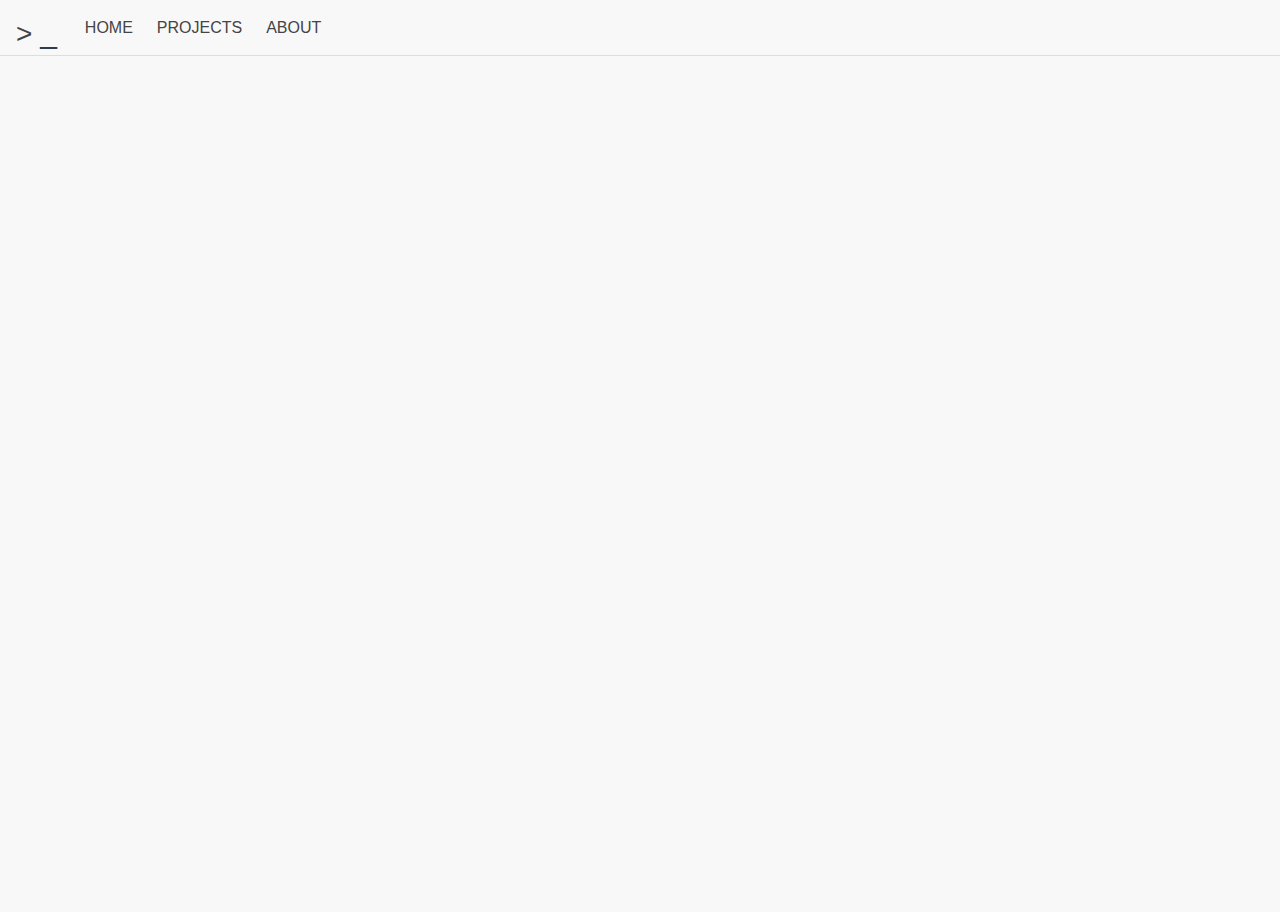
<file: drafts/books-non-tech-but-related/index.html>
<!DOCTYPE html>
<html lang="en">
	<head>
		<!-- STYLE =====================================================-->
		<link rel="stylesheet" href="/css/bitsgofer.css">
		<link rel="icon" type="image/x-icon" href="/favicon.ico"/>

		<!-- METADATA ==================================================-->
		<title>What is “computing infrastructure”, exactly?</title>
		<meta name="viewport" content="width=device-width, initial-scale=1">
		<meta name="date" content=''>
	</head>
	<body>
		<!---------------------------------------------------------------->
		<!-- NAVIGATION BAR ---------------------------------------------->
		<header class="row">
			<a href="#" class="logo">&gt; <span class="blinking-cursor">_</span></a>
			<a href="/" class="button">Home</a>
			<a href="/projects.html" class="button">Projects</a>
			<a href="/about.html" class="button">About</a>
		</header>
		<!-- NAVIGATION BAR ---------------------------------------------->
		<!---------------------------------------------------------------->


		<div class="row" id="doc-wrapper">
			<div class="col-md-2 col-lg-2"></div>
			<main class="col-sm-12 col-md-8 col-lg-8" id="doc-content">
				<!---------------------------------------------------------------->
				<!-- CONTENT ----------------------------------------------------->
				<iframe
					class="googledoc"
					src="https://docs.google.com/document/d/1FiuC_tM9lSKOLfM2-S1ecLFyiMy-ng4Zx4ramcg9u4Y/edit?usp=sharing&amp;rm=embedded&amp;embedded=true"
					frameborder="0"
					scrolling="auto">
				</iframe>
				<!-- CONTENT ----------------------------------------------------->
				<!---------------------------------------------------------------->
			</main>
			<div class="col-md-2 col-lg-2"></div>
		</div>

		<!-- SYNTAX HIGHLIGHT ==========================================-->
		<script type="text/javascript" src="/js/bitsgofer.js"></script>
	</body>

</html>
</file>
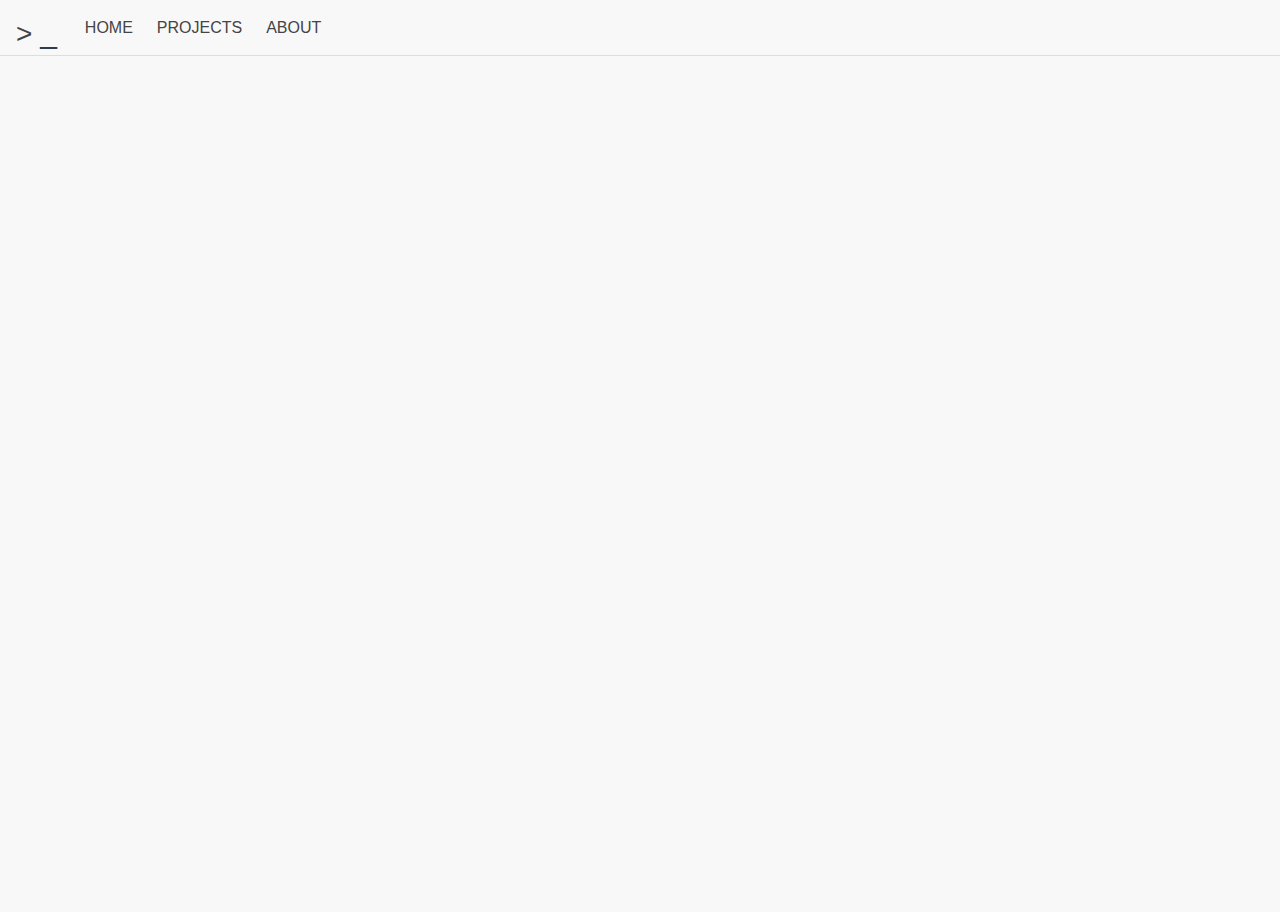
<file: drafts/books-technical/index.html>
<!DOCTYPE html>
<html lang="en">
	<head>
		<!-- STYLE =====================================================-->
		<link rel="stylesheet" href="/css/bitsgofer.css">
		<link rel="icon" type="image/x-icon" href="/favicon.ico"/>

		<!-- METADATA ==================================================-->
		<title>What is “computing infrastructure”, exactly?</title>
		<meta name="viewport" content="width=device-width, initial-scale=1">
		<meta name="date" content=''>
	</head>
	<body>
		<!---------------------------------------------------------------->
		<!-- NAVIGATION BAR ---------------------------------------------->
		<header class="row">
			<a href="#" class="logo">&gt; <span class="blinking-cursor">_</span></a>
			<a href="/" class="button">Home</a>
			<a href="/projects.html" class="button">Projects</a>
			<a href="/about.html" class="button">About</a>
		</header>
		<!-- NAVIGATION BAR ---------------------------------------------->
		<!---------------------------------------------------------------->


		<div class="row" id="doc-wrapper">
			<div class="col-md-2 col-lg-2"></div>
			<main class="col-sm-12 col-md-8 col-lg-8" id="doc-content">
				<!---------------------------------------------------------------->
				<!-- CONTENT ----------------------------------------------------->
				<iframe
					class="googledoc"
					src="https://docs.google.com/document/d/1925Lfsfq9pWQ_oHKAHu2zcl7H3E7ZoFVYAuca6H6bXU/edit?usp=sharing&amp;rm=embedded&amp;embedded=true"
					frameborder="0"
					scrolling="auto">
				</iframe>
				<!-- CONTENT ----------------------------------------------------->
				<!---------------------------------------------------------------->
			</main>
			<div class="col-md-2 col-lg-2"></div>
		</div>

		<!-- SYNTAX HIGHLIGHT ==========================================-->
		<script type="text/javascript" src="/js/bitsgofer.js"></script>
	</body>

</html>
</file>
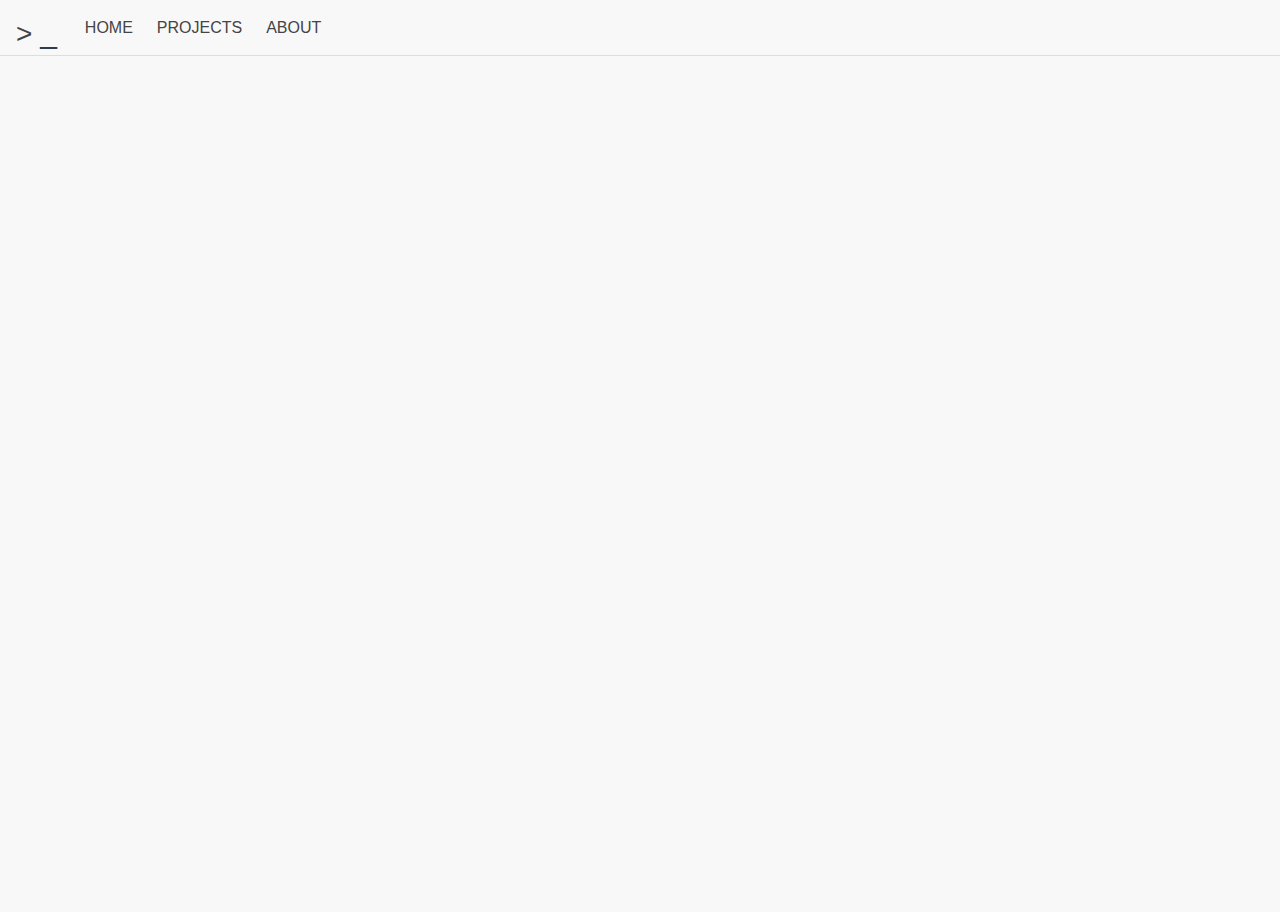
<file: drafts/career-path-infrastructure-engineering/index.html>
<!DOCTYPE html>
<html lang="en">
	<head>
		<!-- STYLE =====================================================-->
		<link rel="stylesheet" href="/css/bitsgofer.css">
		<link rel="icon" type="image/x-icon" href="/favicon.ico"/>

		<!-- METADATA ==================================================-->
		<title>What is “computing infrastructure”, exactly?</title>
		<meta name="viewport" content="width=device-width, initial-scale=1">
		<meta name="date" content=''>
	</head>
	<body>
		<!---------------------------------------------------------------->
		<!-- NAVIGATION BAR ---------------------------------------------->
		<header class="row">
			<a href="#" class="logo">&gt; <span class="blinking-cursor">_</span></a>
			<a href="/" class="button">Home</a>
			<a href="/projects.html" class="button">Projects</a>
			<a href="/about.html" class="button">About</a>
		</header>
		<!-- NAVIGATION BAR ---------------------------------------------->
		<!---------------------------------------------------------------->


		<div class="row" id="doc-wrapper">
			<div class="col-md-2 col-lg-2"></div>
			<main class="col-sm-12 col-md-8 col-lg-8" id="doc-content">
				<!---------------------------------------------------------------->
				<!-- CONTENT ----------------------------------------------------->
				<iframe
					class="googledoc"
					src="https://docs.google.com/document/d/1or7HEFdtFBBGG6-W-PdGMTtyBoWdgkJJK_YG2jQA5k0/edit?usp=sharing&amp;rm=embedded&amp;embedded=true"
					frameborder="0"
					scrolling="auto">
				</iframe>
				<!-- CONTENT ----------------------------------------------------->
				<!---------------------------------------------------------------->
			</main>
			<div class="col-md-2 col-lg-2"></div>
		</div>

		<!-- SYNTAX HIGHLIGHT ==========================================-->
		<script type="text/javascript" src="/js/bitsgofer.js"></script>
	</body>

</html>
</file>
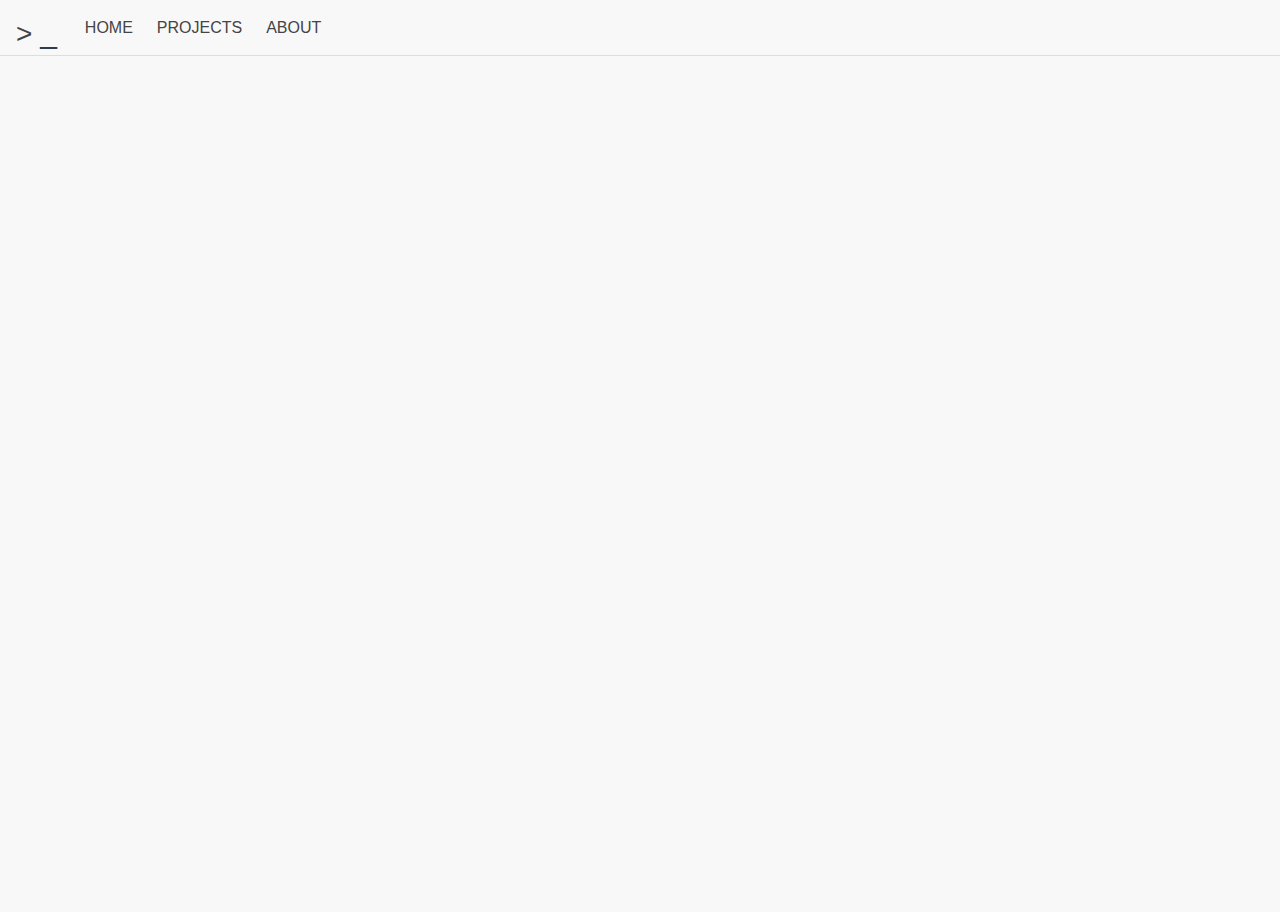
<file: drafts/rethink-kubernetes-software-packaging/index.html>
<!DOCTYPE html>
<html lang="en">
	<head>
		<!-- STYLE =====================================================-->
		<link rel="stylesheet" href="/css/bitsgofer.css">
		<link rel="icon" type="image/x-icon" href="/favicon.ico"/>

		<!-- METADATA ==================================================-->
		<title>Rethink Kubernetes software packaging</title>
		<meta name="viewport" content="width=device-width, initial-scale=1">
		<meta name="date" content=''>
	</head>
	<body>
		<!---------------------------------------------------------------->
		<!-- NAVIGATION BAR ---------------------------------------------->
		<header class="row">
			<a href="#" class="logo">&gt; <span class="blinking-cursor">_</span></a>
			<a href="/" class="button">Home</a>
			<a href="/projects.html" class="button">Projects</a>
			<a href="/about.html" class="button">About</a>
		</header>
		<!-- NAVIGATION BAR ---------------------------------------------->
		<!---------------------------------------------------------------->


		<div class="row" id="doc-wrapper">
			<div class="col-md-2 col-lg-2"></div>
			<main class="col-sm-12 col-md-8 col-lg-8" id="doc-content">
				<!---------------------------------------------------------------->
				<!-- CONTENT ----------------------------------------------------->
				<iframe
					class="googledoc"
					src="https://docs.google.com/document/d/1YZPnKEYOYOJyenFiQ1iwx2cFM4wET53wQw3q7D6DTX8/edit?usp=sharing&amp;rm=embedded&amp;embedded=true"
					frameborder="0"
					scrolling="auto">
				</iframe>
				<!-- CONTENT ----------------------------------------------------->
				<!---------------------------------------------------------------->
			</main>
			<div class="col-md-2 col-lg-2"></div>
		</div>

		<!-- SYNTAX HIGHLIGHT ==========================================-->
		<script type="text/javascript" src="/js/bitsgofer.js"></script>
	</body>

</html>
</file>
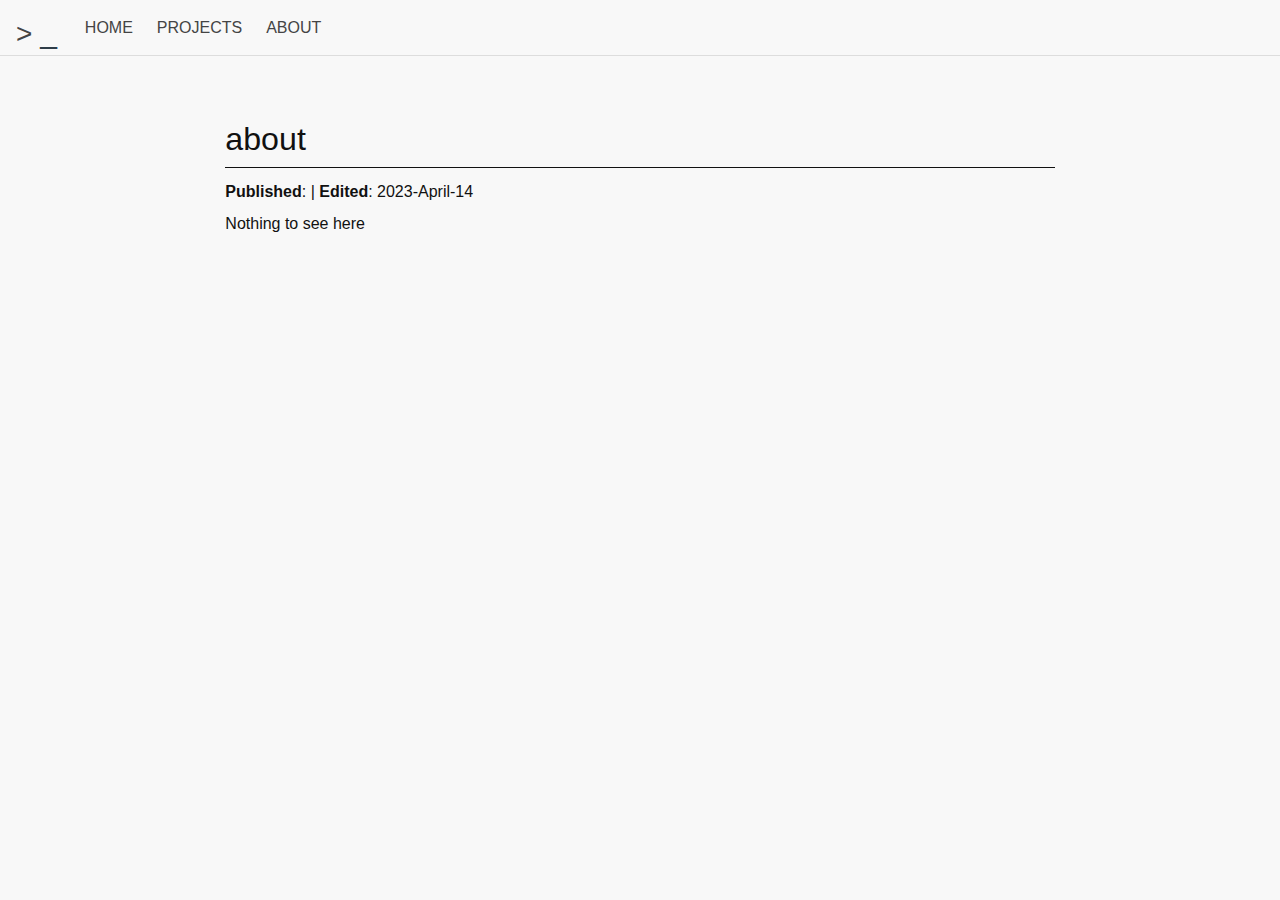
<file: about.html>
<!DOCTYPE html>
<html lang="en">
	<head>
		<!-- STYLE =====================================================-->
		<link rel="stylesheet" href="/css/bitsgofer.css">
		<link rel="icon" type="image/x-icon" href="/favicon.ico"/>

		<!-- METADATA ==================================================-->
		<title>about</title>
		<meta name="viewport" content="width=device-width, initial-scale=1">
		<meta name="date" content=''>
	</head>
	<body>
		<!---------------------------------------------------------------->
		<!-- NAVIGATION BAR ---------------------------------------------->
		<header class="row">
			<a href="#" class="logo">&gt; <span class="blinking-cursor">_</span></a>
			<a href="/" class="button">Home</a>
			<a href="/projects.html" class="button">Projects</a>
			<a href="/about.html" class="button">About</a>
		</header>
		<!-- NAVIGATION BAR ---------------------------------------------->
		<!---------------------------------------------------------------->


		<div class="row" id="doc-wrapper">
			<div class="col-md-2 col-lg-2"></div>
			<main class="col-sm-12 col-md-8 col-lg-8" id="doc-content">
				<article>
					<!---------------------------------------------------------------->
					<!-- CONTENT ----------------------------------------------------->
					<h1>about</h1>
					<p class="article-date"><strong>Published</strong>:  | <strong>Edited</strong>: 2023-April-14</p>
					<p>Nothing to see here</p>
					<!-- CONTENT ----------------------------------------------------->
					<!---------------------------------------------------------------->
				</article>
			</main>
			<div class="col-md-2 col-lg-2"></div>
		</div>

		<!-- SYNTAX HIGHLIGHT ==========================================-->
		<script type="text/javascript" src="/js/bitsgofer.js"></script>
	</body>

</html>
</file>
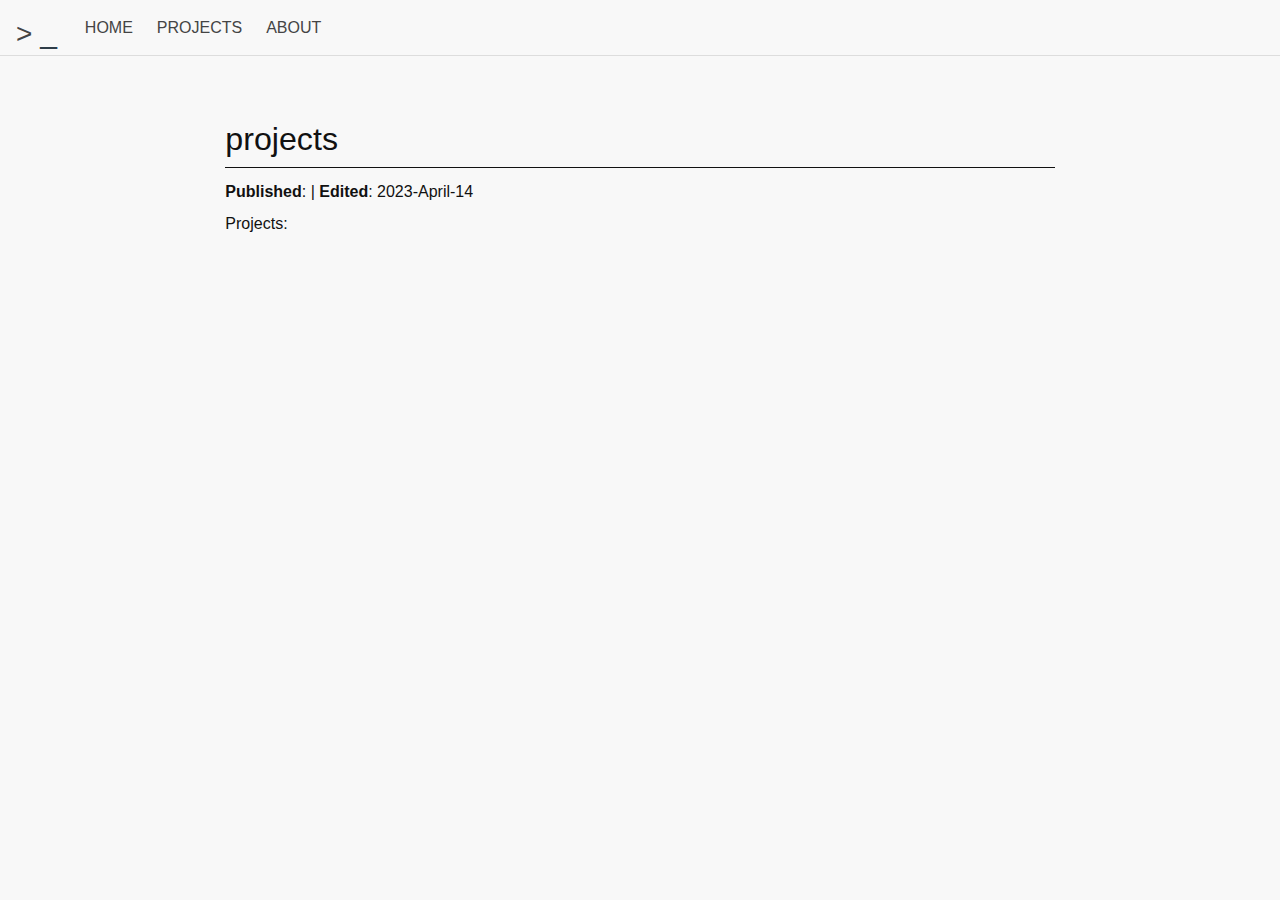
<file: projects.html>
<!DOCTYPE html>
<html lang="en">
	<head>
		<!-- STYLE =====================================================-->
		<link rel="stylesheet" href="/css/bitsgofer.css">
		<link rel="icon" type="image/x-icon" href="/favicon.ico"/>

		<!-- METADATA ==================================================-->
		<title>projects</title>
		<meta name="viewport" content="width=device-width, initial-scale=1">
		<meta name="date" content=''>
	</head>
	<body>
		<!---------------------------------------------------------------->
		<!-- NAVIGATION BAR ---------------------------------------------->
		<header class="row">
			<a href="#" class="logo">&gt; <span class="blinking-cursor">_</span></a>
			<a href="/" class="button">Home</a>
			<a href="/projects.html" class="button">Projects</a>
			<a href="/about.html" class="button">About</a>
		</header>
		<!-- NAVIGATION BAR ---------------------------------------------->
		<!---------------------------------------------------------------->


		<div class="row" id="doc-wrapper">
			<div class="col-md-2 col-lg-2"></div>
			<main class="col-sm-12 col-md-8 col-lg-8" id="doc-content">
				<article>
					<!---------------------------------------------------------------->
					<!-- CONTENT ----------------------------------------------------->
					<h1>projects</h1>
					<p class="article-date"><strong>Published</strong>:  | <strong>Edited</strong>: 2023-April-14</p>
					<p>Projects:</p>
					<!-- CONTENT ----------------------------------------------------->
					<!---------------------------------------------------------------->
				</article>
			</main>
			<div class="col-md-2 col-lg-2"></div>
		</div>

		<!-- SYNTAX HIGHLIGHT ==========================================-->
		<script type="text/javascript" src="/js/bitsgofer.js"></script>
	</body>

</html>
</file>
<file: css/bitsgofer.css>
@charset "UTF-8";:root{--fore-color:#111;--secondary-fore-color:#444;--back-color:#f8f8f8;--secondary-back-color:#f0f0f0;--blockquote-color:#f57c00;--pre-color:#1565c0;--border-color:#aaa;--secondary-border-color:#ddd;--heading-ratio:1.15;--universal-margin:0.5rem;--universal-padding:0.5rem;--universal-border-radius:0.125rem;--a-link-color:#0277bd;--a-visited-color:#01579b}html{font-size:16px}a,b,del,em,i,ins,q,span,strong,u{font-size:1em}html,*{font-family:-apple-system,BlinkMacSystemFont,segoe ui,Roboto,Ubuntu,helvetica neue,Helvetica,sans-serif;line-height:1.5;-webkit-text-size-adjust:100%}*{font-size:1rem}body{margin:0;color:var(--fore-color);background:var(--back-color)}details{display:block}summary{display:list-item}abbr[title]{border-bottom:none;text-decoration:underline dotted}input{overflow:visible}img{max-width:100%;height:auto}h1,h2,h3,h4,h5,h6{line-height:1.2;margin:calc(1.5 * var(--universal-margin))var(--universal-margin);font-weight:500}h1 small,h2 small,h3 small,h4 small,h5 small,h6 small{color:var(--secondary-fore-color);display:block;margin-top:-.25rem}h1{margin-top:4rem;font-size:calc(1rem * var(--heading-ratio) * var(--heading-ratio) * var(--heading-ratio) * var(--heading-ratio) * var(--heading-ratio));padding-bottom:.5rem;border-bottom-style:solid;border-bottom-width:.01rem}h2{font-size:calc(1rem * var(--heading-ratio) * var(--heading-ratio) * var(--heading-ratio))}h3{font-size:calc(1rem * var(--heading-ratio) * var(--heading-ratio))}h4{font-size:calc(1rem * var(--heading-ratio))}h5{font-size:1rem}h6{font-size:calc(1rem/var(--heading-ratio))}p{margin:var(--universal-margin)}ol,ul{margin:var(--universal-margin);padding-left:calc(2 * var(--universal-margin))}b,strong{font-weight:700}hr{box-sizing:content-box;border:0;line-height:1.25em;margin:var(--universal-margin);height:.0625rem;background:linear-gradient(to right,transparent,var(--border-color) 20%,var(--border-color) 80%,transparent)}blockquote{display:block;position:relative;font-style:italic;color:var(--secondary-fore-color);margin:var(--universal-margin);padding:calc(3 * var(--universal-padding));border:.0625rem solid var(--secondary-border-color);border-left:.375rem solid var(--blockquote-color);border-radius:0 var(--universal-border-radius)var(--universal-border-radius)0}blockquote:before{position:absolute;top:calc(0rem - var(--universal-padding));left:0;font-family:sans-serif;font-size:3rem;font-weight:700;content:"\201c";color:var(--blockquote-color)}blockquote[cite]:after{font-style:normal;font-size:.75em;font-weight:700;content:"\a—  " attr(cite);white-space:pre}:not(pre)>code{background:var(--secondary-back-color);border-radius:var(--universal-border-radius);padding:calc(var(--universal-padding)/4)calc(var(--universal-padding)/2);color:var(--pre-color)}sup,sub,code,kbd{line-height:0;position:relative;vertical-align:baseline}small,sup,sub,figcaption{font-size:.75em}sup{top:-.5em}sub{bottom:-.25em}figure{margin:var(--universal-margin)}figcaption{color:var(--secondary-fore-color)}a{text-decoration:none}a:link{color:var(--a-link-color)}a:visited{color:var(--a-visited-color)}a:hover,a:focus{text-decoration:underline}.container{margin:0 auto;padding:0 calc(1.5 * var(--universal-padding))}.row{box-sizing:border-box;display:flex;flex:initial;flex-flow:row wrap}.col-sm,[class^=col-sm-],[class^=col-sm-offset-],.row[class*=cols-sm-]>*{box-sizing:border-box;flex:none;padding:0 calc(var(--universal-padding)/2)}.col-sm,.row.cols-sm>*{max-width:100%;flex-grow:1;flex-basis:0}.col-sm-1,.row.cols-sm-1>*{max-width:8.33333%;flex-basis:8.33333%}.col-sm-offset-0{margin-left:0}.col-sm-2,.row.cols-sm-2>*{max-width:16.66667%;flex-basis:16.66667%}.col-sm-offset-1{margin-left:8.33333%}.col-sm-3,.row.cols-sm-3>*{max-width:25%;flex-basis:25%}.col-sm-offset-2{margin-left:16.66667%}.col-sm-4,.row.cols-sm-4>*{max-width:33.33333%;flex-basis:33.33333%}.col-sm-offset-3{margin-left:25%}.col-sm-5,.row.cols-sm-5>*{max-width:41.66667%;flex-basis:41.66667%}.col-sm-offset-4{margin-left:33.33333%}.col-sm-6,.row.cols-sm-6>*{max-width:50%;flex-basis:50%}.col-sm-offset-5{margin-left:41.66667%}.col-sm-7,.row.cols-sm-7>*{max-width:58.33333%;flex-basis:58.33333%}.col-sm-offset-6{margin-left:50%}.col-sm-8,.row.cols-sm-8>*{max-width:66.66667%;flex-basis:66.66667%}.col-sm-offset-7{margin-left:58.33333%}.col-sm-9,.row.cols-sm-9>*{max-width:75%;flex-basis:75%}.col-sm-offset-8{margin-left:66.66667%}.col-sm-10,.row.cols-sm-10>*{max-width:83.33333%;flex-basis:83.33333%}.col-sm-offset-9{margin-left:75%}.col-sm-11,.row.cols-sm-11>*{max-width:91.66667%;flex-basis:91.66667%}.col-sm-offset-10{margin-left:83.33333%}.col-sm-12,.row.cols-sm-12>*{max-width:100%;flex-basis:100%}.col-sm-offset-11{margin-left:91.66667%}.col-sm-normal{order:0}.col-sm-first{order:-999}.col-sm-last{order:999}@media screen and (min-width:768px){.col-md,[class^=col-md-],[class^=col-md-offset-],.row[class*=cols-md-]>*{box-sizing:border-box;flex:none;padding:0 calc(var(--universal-padding)/2)}.col-md,.row.cols-md>*{max-width:100%;flex-grow:1;flex-basis:0}.col-md-1,.row.cols-md-1>*{max-width:8.33333%;flex-basis:8.33333%}.col-md-offset-0{margin-left:0}.col-md-2,.row.cols-md-2>*{max-width:16.66667%;flex-basis:16.66667%}.col-md-offset-1{margin-left:8.33333%}.col-md-3,.row.cols-md-3>*{max-width:25%;flex-basis:25%}.col-md-offset-2{margin-left:16.66667%}.col-md-4,.row.cols-md-4>*{max-width:33.33333%;flex-basis:33.33333%}.col-md-offset-3{margin-left:25%}.col-md-5,.row.cols-md-5>*{max-width:41.66667%;flex-basis:41.66667%}.col-md-offset-4{margin-left:33.33333%}.col-md-6,.row.cols-md-6>*{max-width:50%;flex-basis:50%}.col-md-offset-5{margin-left:41.66667%}.col-md-7,.row.cols-md-7>*{max-width:58.33333%;flex-basis:58.33333%}.col-md-offset-6{margin-left:50%}.col-md-8,.row.cols-md-8>*{max-width:66.66667%;flex-basis:66.66667%}.col-md-offset-7{margin-left:58.33333%}.col-md-9,.row.cols-md-9>*{max-width:75%;flex-basis:75%}.col-md-offset-8{margin-left:66.66667%}.col-md-10,.row.cols-md-10>*{max-width:83.33333%;flex-basis:83.33333%}.col-md-offset-9{margin-left:75%}.col-md-11,.row.cols-md-11>*{max-width:91.66667%;flex-basis:91.66667%}.col-md-offset-10{margin-left:83.33333%}.col-md-12,.row.cols-md-12>*{max-width:100%;flex-basis:100%}.col-md-offset-11{margin-left:91.66667%}.col-md-normal{order:0}.col-md-first{order:-999}.col-md-last{order:999}}@media screen and (min-width:1280px){.col-lg,[class^=col-lg-],[class^=col-lg-offset-],.row[class*=cols-lg-]>*{box-sizing:border-box;flex:none;padding:0 calc(var(--universal-padding)/2)}.col-lg,.row.cols-lg>*{max-width:100%;flex-grow:1;flex-basis:0}.col-lg-1,.row.cols-lg-1>*{max-width:8.33333%;flex-basis:8.33333%}.col-lg-offset-0{margin-left:0}.col-lg-2,.row.cols-lg-2>*{max-width:16.66667%;flex-basis:16.66667%}.col-lg-offset-1{margin-left:8.33333%}.col-lg-3,.row.cols-lg-3>*{max-width:25%;flex-basis:25%}.col-lg-offset-2{margin-left:16.66667%}.col-lg-4,.row.cols-lg-4>*{max-width:33.33333%;flex-basis:33.33333%}.col-lg-offset-3{margin-left:25%}.col-lg-5,.row.cols-lg-5>*{max-width:41.66667%;flex-basis:41.66667%}.col-lg-offset-4{margin-left:33.33333%}.col-lg-6,.row.cols-lg-6>*{max-width:50%;flex-basis:50%}.col-lg-offset-5{margin-left:41.66667%}.col-lg-7,.row.cols-lg-7>*{max-width:58.33333%;flex-basis:58.33333%}.col-lg-offset-6{margin-left:50%}.col-lg-8,.row.cols-lg-8>*{max-width:66.66667%;flex-basis:66.66667%}.col-lg-offset-7{margin-left:58.33333%}.col-lg-9,.row.cols-lg-9>*{max-width:75%;flex-basis:75%}.col-lg-offset-8{margin-left:66.66667%}.col-lg-10,.row.cols-lg-10>*{max-width:83.33333%;flex-basis:83.33333%}.col-lg-offset-9{margin-left:75%}.col-lg-11,.row.cols-lg-11>*{max-width:91.66667%;flex-basis:91.66667%}.col-lg-offset-10{margin-left:83.33333%}.col-lg-12,.row.cols-lg-12>*{max-width:100%;flex-basis:100%}.col-lg-offset-11{margin-left:91.66667%}.col-lg-normal{order:0}.col-lg-first{order:-999}.col-lg-last{order:999}}:root{--card-back-color:#f8f8f8;--card-fore-color:#111;--card-border-color:#ddd}.card{display:flex;flex-direction:column;justify-content:space-between;align-self:center;position:relative;width:100%;background:var(--card-back-color);color:var(--card-fore-color);border:.0625rem solid var(--card-border-color);border-radius:var(--universal-border-radius);margin:var(--universal-margin);overflow:hidden}@media screen and (min-width:320px){.card{max-width:320px}}.card>.section{background:var(--card-back-color);color:var(--card-fore-color);box-sizing:border-box;margin:0;border:0;border-radius:0;border-bottom:.0625rem solid var(--card-border-color);padding:var(--universal-padding);width:100%}.card>.section.media{height:200px;padding:0;-o-object-fit:cover;object-fit:cover}.card>.section:last-child{border-bottom:0}@media screen and (min-width:240px){.card.small{max-width:240px}}@media screen and (min-width:480px){.card.large{max-width:480px}}.card.fluid{max-width:100%;width:auto}.card.warning{--card-back-color:#ffca28;--card-border-color:#e8b825}.card.error{--card-back-color:#b71c1c;--card-fore-color:#f8f8f8;--card-border-color:#a71a1a}.card>.section.dark{--card-back-color:#e0e0e0}.card>.section.double-padded{padding:calc(1.5 * var(--universal-padding))}:root{--form-back-color:#f0f0f0;--form-fore-color:#111;--form-border-color:#ddd;--input-back-color:#f8f8f8;--input-fore-color:#111;--input-border-color:#ddd;--input-focus-color:#0288d1;--input-invalid-color:#d32f2f;--button-back-color:#e2e2e2;--button-hover-back-color:#dcdcdc;--button-fore-color:#212121;--button-border-color:transparent;--button-hover-border-color:transparent;--button-group-border-color:rgba(124, 124, 124, 0.54)}form{background:var(--form-back-color);color:var(--form-fore-color);border:.0625rem solid var(--form-border-color);border-radius:var(--universal-border-radius);margin:var(--universal-margin);padding:calc(2 * var(--universal-padding))var(--universal-padding)}fieldset{border:.0625rem solid var(--form-border-color);border-radius:var(--universal-border-radius);margin:calc(var(--universal-margin)/4);padding:var(--universal-padding)}legend{box-sizing:border-box;display:table;max-width:100%;white-space:normal;font-weight:700;padding:calc(var(--universal-padding)/2)}label{padding:calc(var(--universal-padding)/2)var(--universal-padding)}.input-group{display:inline-block}.input-group.fluid{display:flex;align-items:center;justify-content:center}.input-group.fluid>input{max-width:100%;flex-grow:1;flex-basis:0}@media screen and (max-width:767px){.input-group.fluid{align-items:stretch;flex-direction:column}}.input-group.vertical{display:flex;align-items:stretch;flex-direction:column}.input-group.vertical>input{max-width:100%;flex-grow:1;flex-basis:0}[type=number]::-webkit-inner-spin-button,[type=number]::-webkit-outer-spin-button{height:auto}[type=search]{-webkit-appearance:textfield;outline-offset:-2px}[type=search]::-webkit-search-cancel-button,[type=search]::-webkit-search-decoration{-webkit-appearance:none}input:not([type]),[type=text],[type=email],[type=number],[type=search],[type=password],[type=url],[type=tel],[type=checkbox],[type=radio],textarea,select{box-sizing:border-box;background:var(--input-back-color);color:var(--input-fore-color);border:.0625rem solid var(--input-border-color);border-radius:var(--universal-border-radius);margin:calc(var(--universal-margin)/2);padding:var(--universal-padding)calc(1.5 * var(--universal-padding))}input:not([type=button]):not([type=submit]):not([type=reset]):hover,input:not([type=button]):not([type=submit]):not([type=reset]):focus,textarea:hover,textarea:focus,select:hover,select:focus{border-color:var(--input-focus-color);box-shadow:none}input:not([type=button]):not([type=submit]):not([type=reset]):invalid,input:not([type=button]):not([type=submit]):not([type=reset]):focus:invalid,textarea:invalid,textarea:focus:invalid,select:invalid,select:focus:invalid{border-color:var(--input-invalid-color);box-shadow:none}input:not([type=button]):not([type=submit]):not([type=reset])[readonly],textarea[readonly],select[readonly]{background:var(--secondary-back-color)}select{max-width:100%}option{overflow:hidden;text-overflow:ellipsis}[type=checkbox],[type=radio]{-webkit-appearance:none;-moz-appearance:none;appearance:none;position:relative;height:calc(1rem + var(--universal-padding)/2);width:calc(1rem + var(--universal-padding)/2);vertical-align:text-bottom;padding:0;flex-basis:calc(1rem + var(--universal-padding)/2)!important;flex-grow:0!important}[type=checkbox]:checked:before,[type=radio]:checked:before{position:absolute}[type=checkbox]:checked:before{content:'\2713';font-family:sans-serif;font-size:calc(1rem + var(--universal-padding)/2);top:calc(0rem - var(--universal-padding));left:calc(var(--universal-padding)/4)}[type=radio]{border-radius:100%}[type=radio]:checked:before{border-radius:100%;content:'';top:calc(.0625rem + var(--universal-padding)/2);left:calc(.0625rem + var(--universal-padding)/2);background:var(--input-fore-color);width:.5rem;height:.5rem}:placeholder-shown{color:var(--input-fore-color)}::-ms-placeholder{color:var(--input-fore-color);opacity:.54}button::-moz-focus-inner,[type=button]::-moz-focus-inner,[type=reset]::-moz-focus-inner,[type=submit]::-moz-focus-inner{border-style:none;padding:0}button,html [type=button],[type=reset],[type=submit]{-webkit-appearance:button}button{overflow:visible;text-transform:none}button,[type=button],[type=submit],[type=reset],a.button,label.button,.button,a[role=button],label[role=button],[role=button]{display:inline-block;background:var(--button-back-color);color:var(--button-fore-color);border:.0625rem solid var(--button-border-color);border-radius:var(--universal-border-radius);padding:var(--universal-padding)calc(1.5 * var(--universal-padding));margin:var(--universal-margin);text-decoration:none;cursor:pointer;transition:background .3s}button:hover,button:focus,[type=button]:hover,[type=button]:focus,[type=submit]:hover,[type=submit]:focus,[type=reset]:hover,[type=reset]:focus,a.button:hover,a.button:focus,label.button:hover,label.button:focus,.button:hover,.button:focus,a[role=button]:hover,a[role=button]:focus,label[role=button]:hover,label[role=button]:focus,[role=button]:hover,[role=button]:focus{background:var(--button-hover-back-color);border-color:var(--button-hover-border-color)}input:disabled,input[disabled],textarea:disabled,textarea[disabled],select:disabled,select[disabled],button:disabled,button[disabled],.button:disabled,.button[disabled],[role=button]:disabled,[role=button][disabled]{cursor:not-allowed;opacity:.75}.button-group{display:flex;border:.0625rem solid var(--button-group-border-color);border-radius:var(--universal-border-radius);margin:var(--universal-margin)}.button-group>button,.button-group [type=button],.button-group>[type=submit],.button-group>[type=reset],.button-group>.button,.button-group>[role=button]{margin:0;max-width:100%;flex:auto;text-align:center;border:0;border-radius:0;box-shadow:none}.button-group>:not(:first-child){border-left:.0625rem solid var(--button-group-border-color)}@media screen and (max-width:767px){.button-group{flex-direction:column}.button-group>:not(:first-child){border:0;border-top:.0625rem solid var(--button-group-border-color)}}button.primary,[type=button].primary,[type=submit].primary,[type=reset].primary,.button.primary,[role=button].primary{--button-back-color:#1976d2;--button-fore-color:#f8f8f8}button.primary:hover,button.primary:focus,[type=button].primary:hover,[type=button].primary:focus,[type=submit].primary:hover,[type=submit].primary:focus,[type=reset].primary:hover,[type=reset].primary:focus,.button.primary:hover,.button.primary:focus,[role=button].primary:hover,[role=button].primary:focus{--button-hover-back-color:#1565c0}button.secondary,[type=button].secondary,[type=submit].secondary,[type=reset].secondary,.button.secondary,[role=button].secondary{--button-back-color:#d32f2f;--button-fore-color:#f8f8f8}button.secondary:hover,button.secondary:focus,[type=button].secondary:hover,[type=button].secondary:focus,[type=submit].secondary:hover,[type=submit].secondary:focus,[type=reset].secondary:hover,[type=reset].secondary:focus,.button.secondary:hover,.button.secondary:focus,[role=button].secondary:hover,[role=button].secondary:focus{--button-hover-back-color:#c62828}button.tertiary,[type=button].tertiary,[type=submit].tertiary,[type=reset].tertiary,.button.tertiary,[role=button].tertiary{--button-back-color:#308732;--button-fore-color:#f8f8f8}button.tertiary:hover,button.tertiary:focus,[type=button].tertiary:hover,[type=button].tertiary:focus,[type=submit].tertiary:hover,[type=submit].tertiary:focus,[type=reset].tertiary:hover,[type=reset].tertiary:focus,.button.tertiary:hover,.button.tertiary:focus,[role=button].tertiary:hover,[role=button].tertiary:focus{--button-hover-back-color:#277529}button.inverse,[type=button].inverse,[type=submit].inverse,[type=reset].inverse,.button.inverse,[role=button].inverse{--button-back-color:#212121;--button-fore-color:#f8f8f8}button.inverse:hover,button.inverse:focus,[type=button].inverse:hover,[type=button].inverse:focus,[type=submit].inverse:hover,[type=submit].inverse:focus,[type=reset].inverse:hover,[type=reset].inverse:focus,.button.inverse:hover,.button.inverse:focus,[role=button].inverse:hover,[role=button].inverse:focus{--button-hover-back-color:#111}button.small,[type=button].small,[type=submit].small,[type=reset].small,.button.small,[role=button].small{padding:calc(.5 * var(--universal-padding))calc(.75 * var(--universal-padding));margin:var(--universal-margin)}button.large,[type=button].large,[type=submit].large,[type=reset].large,.button.large,[role=button].large{padding:calc(1.5 * var(--universal-padding))calc(2 * var(--universal-padding));margin:var(--universal-margin)}:root{--header-back-color:#f8f8f8;--header-hover-back-color:#f0f0f0;--header-fore-color:#444;--header-border-color:#ddd;--header-height:3.1875rem;--nav-back-color:#f8f8f8;--nav-hover-back-color:#f0f0f0;--nav-fore-color:#444;--nav-border-color:#ddd;--nav-link-color:#0277bd;--footer-fore-color:#444;--footer-back-color:#f8f8f8;--footer-border-color:#ddd;--footer-link-color:#0277bd;--drawer-back-color:#f8f8f8;--drawer-hover-back-color:#f0f0f0;--drawer-border-color:#ddd;--drawer-close-color:#444}header{height:var(--header-height);background:var(--header-back-color);color:var(--header-fore-color);border-bottom:.0625rem solid var(--header-border-color);padding:calc(var(--universal-padding)/4)0;white-space:nowrap;overflow-x:auto;overflow-y:hidden}header.row{box-sizing:content-box}header .logo{color:var(--header-fore-color);font-size:1.75rem;padding:var(--universal-padding)calc(2 * var(--universal-padding));text-decoration:none}header button,header [type=button],header .button,header [role=button]{box-sizing:border-box;position:relative;top:calc(0rem - var(--universal-padding)/4);height:calc(3.1875rem + var(--universal-padding)/2);background:var(--header-back-color);line-height:calc(3.1875rem - var(--universal-padding) * 1.5);text-align:center;color:var(--header-fore-color);border:0;border-radius:0;margin:0;text-transform:uppercase}header button:hover,header button:focus,header [type=button]:hover,header [type=button]:focus,header .button:hover,header .button:focus,header [role=button]:hover,header [role=button]:focus{background:var(--header-hover-back-color)}nav{background:var(--nav-back-color);color:var(--nav-fore-color);border:.0625rem solid var(--nav-border-color);border-radius:var(--universal-border-radius);margin:var(--universal-margin)}nav *{padding:var(--universal-padding)calc(1.5 * var(--universal-padding))}nav a,nav a:visited{display:block;color:var(--nav-link-color);border-radius:var(--universal-border-radius);transition:background .3s}nav a:hover,nav a:focus,nav a:visited:hover,nav a:visited:focus{text-decoration:none;background:var(--nav-hover-back-color)}nav .sublink-1{position:relative;margin-left:calc(2 * var(--universal-padding))}nav .sublink-1:before{position:absolute;left:calc(var(--universal-padding) - 1 * var(--universal-padding));top:-.0625rem;content:'';height:100%;border:.0625rem solid var(--nav-border-color);border-left:0}nav .sublink-2{position:relative;margin-left:calc(4 * var(--universal-padding))}nav .sublink-2:before{position:absolute;left:calc(var(--universal-padding) - 3 * var(--universal-padding));top:-.0625rem;content:'';height:100%;border:.0625rem solid var(--nav-border-color);border-left:0}footer{background:var(--footer-back-color);color:var(--footer-fore-color);border-top:.0625rem solid var(--footer-border-color);padding:calc(2 * var(--universal-padding))var(--universal-padding);font-size:.875rem}footer a,footer a:visited{color:var(--footer-link-color)}header.sticky{position:-webkit-sticky;position:sticky;z-index:1101;top:0}footer.sticky{position:-webkit-sticky;position:sticky;z-index:1101;bottom:0}.drawer-toggle:before{display:inline-block;position:relative;vertical-align:bottom;content:'\00a0\2261\00a0';font-family:sans-serif;font-size:1.5em}@media screen and (min-width:768px){.drawer-toggle:not(.persistent){display:none}}[type=checkbox].drawer{height:1px;width:1px;margin:-1px;overflow:hidden;position:absolute;clip:rect(0 0 0 0);-webkit-clip-path:inset(100%);clip-path:inset(100%)}[type=checkbox].drawer+*{display:block;box-sizing:border-box;position:fixed;top:0;width:320px;height:100vh;overflow-y:auto;background:var(--drawer-back-color);border:.0625rem solid var(--drawer-border-color);border-radius:0;margin:0;z-index:1110;right:-320px;transition:right .3s}[type=checkbox].drawer+* .drawer-close{position:absolute;top:var(--universal-margin);right:var(--universal-margin);z-index:1111;width:2rem;height:2rem;border-radius:var(--universal-border-radius);padding:var(--universal-padding);margin:0;cursor:pointer;transition:background .3s}[type=checkbox].drawer+* .drawer-close:before{display:block;content:'\00D7';color:var(--drawer-close-color);position:relative;font-family:sans-serif;font-size:2rem;line-height:1;text-align:center}[type=checkbox].drawer+* .drawer-close:hover,[type=checkbox].drawer+* .drawer-close:focus{background:var(--drawer-hover-back-color)}@media screen and (max-width:320px){[type=checkbox].drawer+*{width:100%}}[type=checkbox].drawer:checked+*{right:0}@media screen and (min-width:768px){[type=checkbox].drawer:not(.persistent)+*{position:static;height:100%;z-index:1100}[type=checkbox].drawer:not(.persistent)+* .drawer-close{display:none}}#doc-content .googledoc{height:calc(100vh - 3.1875rem);height:-o-calc(100vh - 3.1875rem);height:-webkit-calc(100vh - 3.1875rem);height:-moz-calc(100vh - 3.1875rem);width:100%}.homepage ul li{}#doc-content .googledoc{height:calc(100vh - 3.1875rem);height:-o-calc(100vh - 3.1875rem);height:-webkit-calc(100vh - 3.1875rem);height:-moz-calc(100vh - 3.1875rem);width:100%}:root{--table-border-color:#aaa;--table-border-separator-color:#666;--table-head-back-color:#e6e6e6;--table-head-fore-color:#111;--table-body-back-color:#f8f8f8;--table-body-fore-color:#111;--table-body-alt-back-color:#eee}table{border-collapse:separate;border-spacing:0;margin:0;display:flex;flex:initial;flex-flow:row wrap;padding:var(--universal-padding);padding-top:0}table caption{font-size:1.5rem;margin:calc(2 * var(--universal-margin))0;max-width:100%;flex:0 0 100%}table thead,table tbody{display:flex;flex-flow:row wrap;border:.0625rem solid var(--table-border-color)}table thead{z-index:999;border-radius:var(--universal-border-radius)var(--universal-border-radius)0 0;border-bottom:.0625rem solid var(--table-border-separator-color)}table tbody{border-top:0;margin-top:calc(0 - var(--universal-margin));border-radius:0 0 var(--universal-border-radius)var(--universal-border-radius)}table tr{display:flex;padding:0}table th,table td{padding:calc(2 * var(--universal-padding))}table th{text-align:left;background:var(--table-head-back-color);color:var(--table-head-fore-color)}table td{background:var(--table-body-back-color);color:var(--table-body-fore-color);border-top:.0625rem solid var(--table-border-color)}table:not(.horizontal){overflow:auto;max-height:400px}table:not(.horizontal) thead,table:not(.horizontal) tbody{max-width:100%;flex:0 0 100%}table:not(.horizontal) tr{flex-flow:row wrap;flex:0 0 100%}table:not(.horizontal) th,table:not(.horizontal) td{flex:1 0;overflow:hidden;text-overflow:ellipsis}table:not(.horizontal) thead{position:sticky;top:0}table:not(.horizontal) tbody tr:first-child td{border-top:0}table.horizontal{border:0}table.horizontal thead,table.horizontal tbody{border:0;flex-flow:row nowrap}table.horizontal tbody{overflow:auto;justify-content:space-between;flex:1 0;margin-left:calc( 4 * var(--universal-margin));padding-bottom:calc(var(--universal-padding)/4)}table.horizontal tr{flex-direction:column;flex:1 0 auto}table.horizontal th,table.horizontal td{width:100%;border:0;border-bottom:.0625rem solid var(--table-border-color)}table.horizontal th:not(:first-child),table.horizontal td:not(:first-child){border-top:0}table.horizontal th{text-align:right;border-left:.0625rem solid var(--table-border-color);border-right:.0625rem solid var(--table-border-separator-color)}table.horizontal thead tr:first-child{padding-left:0}table.horizontal th:first-child,table.horizontal td:first-child{border-top:.0625rem solid var(--table-border-color)}table.horizontal tbody tr:last-child td{border-right:.0625rem solid var(--table-border-color)}table.horizontal tbody tr:last-child td:first-child{border-top-right-radius:.25rem}table.horizontal tbody tr:last-child td:last-child{border-bottom-right-radius:.25rem}table.horizontal thead tr:first-child th:first-child{border-top-left-radius:.25rem}table.horizontal thead tr:first-child th:last-child{border-bottom-left-radius:.25rem}@media screen and (max-width:767px){table,table.horizontal{border-collapse:collapse;border:0;width:100%;display:table}table thead,table th,table.horizontal thead,table.horizontal th{border:0;height:1px;width:1px;margin:-1px;overflow:hidden;padding:0;position:absolute;clip:rect(0 0 0 0);-webkit-clip-path:inset(100%);clip-path:inset(100%)}table tbody,table.horizontal tbody{border:0;display:table-row-group}table tr,table.horizontal tr{display:block;border:.0625rem solid var(--table-border-color);border-radius:var(--universal-border-radius);background:#fafafa;padding:var(--universal-padding);margin:var(--universal-margin);margin-bottom:calc(2 * var(--universal-margin))}table th,table td,table.horizontal th,table.horizontal td{width:auto}table td,table.horizontal td{display:block;border:0;text-align:right}table td:before,table.horizontal td:before{content:attr(data-label);float:left;font-weight:600}table th:first-child,table td:first-child,table.horizontal th:first-child,table.horizontal td:first-child{border-top:0}table tbody tr:last-child td,table.horizontal tbody tr:last-child td{border-right:0}}:root{--table-body-alt-back-color:#eee}table.striped tr:nth-of-type(2n)>td{background:var(--table-body-alt-back-color)}@media screen and (max-width:768px){table.striped tr:nth-of-type(2n){background:var(--table-body-alt-back-color)}}:root{--table-body-hover-back-color:#90caf9}table.hoverable tr:hover,table.hoverable tr:hover>td,table.hoverable tr:focus,table.hoverable tr:focus>td{background:var(--table-body-hover-back-color)}@media screen and (max-width:768px){table.hoverable tr:hover,table.hoverable tr:hover>td,table.hoverable tr:focus,table.hoverable tr:focus>td{background:var(--table-body-hover-back-color)}}:root{--mark-back-color:#0277bd;--mark-fore-color:#fafafa}mark{background:var(--mark-back-color);color:var(--mark-fore-color);font-size:.95em;line-height:1em;border-radius:var(--universal-border-radius);padding:calc(var(--universal-padding)/4)calc(var(--universal-padding)/2)}mark.inline-block{display:inline-block;font-size:1em;line-height:1.5;padding:calc(var(--universal-padding)/2)var(--universal-padding)}:root{--toast-back-color:#424242;--toast-fore-color:#fafafa}.toast{position:fixed;bottom:calc(var(--universal-margin) * 3);left:50%;transform:translate(-50%,-50%);z-index:1111;color:var(--toast-fore-color);background:var(--toast-back-color);border-radius:calc(var(--universal-border-radius) * 16);padding:var(--universal-padding)calc(var(--universal-padding) * 3)}:root{--tooltip-back-color:#212121;--tooltip-fore-color:#fafafa}.tooltip{position:relative;display:inline-block}.tooltip:before,.tooltip:after{position:absolute;opacity:0;clip:rect(0 0 0 0);-webkit-clip-path:inset(100%);clip-path:inset(100%);transition:all .3s;z-index:1010;left:50%}.tooltip:not(.bottom):before,.tooltip:not(.bottom):after{bottom:75%}.tooltip.bottom:before,.tooltip.bottom:after{top:75%}.tooltip:hover:before,.tooltip:hover:after,.tooltip:focus:before,.tooltip:focus:after{opacity:1;clip:auto;-webkit-clip-path:inset(0%);clip-path:inset(0%)}.tooltip:before{content:'';background:0 0;border:var(--universal-margin)solid transparent;left:calc(50% - var(--universal-margin))}.tooltip:not(.bottom):before{border-top-color:#212121}.tooltip.bottom:before{border-bottom-color:#212121}.tooltip:after{content:attr(aria-label);color:var(--tooltip-fore-color);background:var(--tooltip-back-color);border-radius:var(--universal-border-radius);padding:var(--universal-padding);white-space:nowrap;transform:translateX(-50%)}.tooltip:not(.bottom):after{margin-bottom:calc(2 * var(--universal-margin))}.tooltip.bottom:after{margin-top:calc(2 * var(--universal-margin))}:root{--modal-overlay-color:rgba(0, 0, 0, 0.45);--modal-close-color:#444;--modal-close-hover-color:#f0f0f0}[type=checkbox].modal{height:1px;width:1px;margin:-1px;overflow:hidden;position:absolute;clip:rect(0 0 0 0);-webkit-clip-path:inset(100%);clip-path:inset(100%)}[type=checkbox].modal+div{position:fixed;top:0;left:0;display:none;width:100vw;height:100vh;background:var(--modal-overlay-color)}[type=checkbox].modal+div .card{margin:0 auto;max-height:50vh;overflow:auto}[type=checkbox].modal+div .card .modal-close{position:absolute;top:0;right:0;width:1.75rem;height:1.75rem;border-radius:var(--universal-border-radius);padding:var(--universal-padding);margin:0;cursor:pointer;transition:background .3s}[type=checkbox].modal+div .card .modal-close:before{display:block;content:'\00D7';color:var(--modal-close-color);position:relative;font-family:sans-serif;font-size:1.75rem;line-height:1;text-align:center}[type=checkbox].modal+div .card .modal-close:hover,[type=checkbox].modal+div .card .modal-close:focus{background:var(--modal-close-hover-color)}[type=checkbox].modal:checked+div{display:flex;flex:initial;z-index:1200}[type=checkbox].modal:checked+div .card .modal-close{z-index:1211}:root{--collapse-label-back-color:#e8e8e8;--collapse-label-fore-color:#212121;--collapse-label-hover-back-color:#f0f0f0;--collapse-selected-label-back-color:#ececec;--collapse-border-color:#ddd;--collapse-content-back-color:#fafafa;--collapse-selected-label-border-color:#0277bd}.collapse{width:calc(100% - 2 * var(--universal-margin));opacity:1;display:flex;flex-direction:column;margin:var(--universal-margin);border-radius:var(--universal-border-radius)}.collapse>[type=radio],.collapse>[type=checkbox]{height:1px;width:1px;margin:-1px;overflow:hidden;position:absolute;clip:rect(0 0 0 0);-webkit-clip-path:inset(100%);clip-path:inset(100%)}.collapse>label{flex-grow:1;display:inline-block;height:1.5rem;cursor:pointer;transition:background .3s;color:var(--collapse-label-fore-color);background:var(--collapse-label-back-color);border:.0625rem solid var(--collapse-border-color);padding:calc(1.5 * var(--universal-padding))}.collapse>label:hover,.collapse>label:focus{background:var(--collapse-label-hover-back-color)}.collapse>label+div{flex-basis:auto;height:1px;width:1px;margin:-1px;overflow:hidden;position:absolute;clip:rect(0 0 0 0);-webkit-clip-path:inset(100%);clip-path:inset(100%);transition:max-height .3s;max-height:1px}.collapse>:checked+label{background:var(--collapse-selected-label-back-color);border-bottom-color:var(--collapse-selected-label-border-color)}.collapse>:checked+label+div{box-sizing:border-box;position:relative;width:100%;height:auto;overflow:auto;margin:0;background:var(--collapse-content-back-color);border:.0625rem solid var(--collapse-border-color);border-top:0;padding:var(--universal-padding);clip:auto;-webkit-clip-path:inset(0%);clip-path:inset(0%);max-height:400px}.collapse>label:not(:first-of-type){border-top:0}.collapse>label:first-of-type{border-radius:var(--universal-border-radius)var(--universal-border-radius)0 0}.collapse>label:last-of-type:not(:first-of-type){border-radius:0 0 var(--universal-border-radius)var(--universal-border-radius)}.collapse>label:last-of-type:first-of-type{border-radius:var(--universal-border-radius)}.collapse>:checked:last-of-type:not(:first-of-type)+label{border-radius:0}.collapse>:checked:last-of-type+label+div{border-radius:0 0 var(--universal-border-radius)var(--universal-border-radius)}mark.secondary{--mark-back-color:#d32f2f}mark.tertiary{--mark-back-color:#308732}mark.tag{padding:calc(var(--universal-padding)/2)var(--universal-padding);border-radius:1em}:root{--progress-back-color:#ddd;--progress-fore-color:#555}progress{display:block;vertical-align:baseline;-webkit-appearance:none;-moz-appearance:none;appearance:none;height:.75rem;width:calc(100% - 2 * var(--universal-margin));margin:var(--universal-margin);border:0;border-radius:calc(2 * var(--universal-border-radius));background:var(--progress-back-color);color:var(--progress-fore-color)}progress::-webkit-progress-value{background:var(--progress-fore-color);border-top-left-radius:calc(2 * var(--universal-border-radius));border-bottom-left-radius:calc(2 * var(--universal-border-radius))}progress::-webkit-progress-bar{background:var(#ddd)}progress::-moz-progress-bar{background:var(--progress-fore-color);border-top-left-radius:calc(2 * var(--universal-border-radius));border-bottom-left-radius:calc(2 * var(--universal-border-radius))}progress[value="1000"]::-webkit-progress-value{border-radius:calc(2 * var(--universal-border-radius))}progress[value="1000"]::-moz-progress-bar{border-radius:calc(2 * var(--universal-border-radius))}progress.inline{display:inline-block;vertical-align:middle;width:60%}:root{--spinner-back-color:#ddd;--spinner-fore-color:#555}@keyframes spinner-donut-anim{0%{transform:rotate(0)}100%{transform:rotate(360deg)}}.spinner{display:inline-block;margin:var(--universal-margin);border:.25rem solid var(--spinner-back-color);border-left:.25rem solid var(--spinner-fore-color);border-radius:50%;width:1.25rem;height:1.25rem;animation:spinner-donut-anim 1.2s linear infinite}progress.primary{--progress-fore-color:#1976d2}progress.secondary{--progress-fore-color:#d32f2f}progress.tertiary{--progress-fore-color:#308732}.spinner.primary{--spinner-fore-color:#1976d2}.spinner.secondary{--spinner-fore-color:#d32f2f}.spinner.tertiary{--spinner-fore-color:#308732}span[class^=icon-]{display:inline-block;height:1em;width:1em;vertical-align:-.125em;background-size:contain;margin:0 calc(var(--universal-margin)/4)}span[class^=icon-].secondary{-webkit-filter:invert(25%);filter:invert(25%)}span[class^=icon-].inverse{-webkit-filter:invert(100%);filter:invert(100%)}span.icon-alert{background-image:url("data:image/svg+xml,%3Csvg xmlns='http://www.w3.org/2000/svg' width='24' height='24' viewBox='0 0 24 24' fill='none' stroke='%23111' stroke-width='2' stroke-linecap='round' stroke-linejoin='round'%3E%3Ccircle cx='12' cy='12' r='10'%3E%3C/circle%3E%3Cline x1='12' y1='8' x2='12' y2='12'%3E%3C/line%3E%3Cline x1='12' y1='16' x2='12' y2='16'%3E%3C/line%3E%3C/svg%3E")}span.icon-bookmark{background-image:url("data:image/svg+xml,%3Csvg xmlns='http://www.w3.org/2000/svg' width='24' height='24' viewBox='0 0 24 24' fill='none' stroke='%23111' stroke-width='2' stroke-linecap='round' stroke-linejoin='round'%3E%3Cpath d='M19 21l-7-5-7 5V5a2 2 0 0 1 2-2h10a2 2 0 0 1 2 2z'%3E%3C/path%3E%3C/svg%3E")}span.icon-calendar{background-image:url("data:image/svg+xml,%3Csvg xmlns='http://www.w3.org/2000/svg' width='24' height='24' viewBox='0 0 24 24' fill='none' stroke='%23111' stroke-width='2' stroke-linecap='round' stroke-linejoin='round'%3E%3Crect x='3' y='4' width='18' height='18' rx='2' ry='2'%3E%3C/rect%3E%3Cline x1='16' y1='2' x2='16' y2='6'%3E%3C/line%3E%3Cline x1='8' y1='2' x2='8' y2='6'%3E%3C/line%3E%3Cline x1='3' y1='10' x2='21' y2='10'%3E%3C/line%3E%3C/svg%3E")}span.icon-credit{background-image:url("data:image/svg+xml,%3Csvg xmlns='http://www.w3.org/2000/svg' width='24' height='24' viewBox='0 0 24 24' fill='none' stroke='%23111' stroke-width='2' stroke-linecap='round' stroke-linejoin='round'%3E%3Crect x='1' y='4' width='22' height='16' rx='2' ry='2'%3E%3C/rect%3E%3Cline x1='1' y1='10' x2='23' y2='10'%3E%3C/line%3E%3C/svg%3E")}span.icon-edit{background-image:url("data:image/svg+xml,%3Csvg xmlns='http://www.w3.org/2000/svg' width='24' height='24' viewBox='0 0 24 24' fill='none' stroke='%23111' stroke-width='2' stroke-linecap='round' stroke-linejoin='round'%3E%3Cpath d='M20 14.66V20a2 2 0 0 1-2 2H4a2 2 0 0 1-2-2V6a2 2 0 0 1 2-2h5.34'%3E%3C/path%3E%3Cpolygon points='18 2 22 6 12 16 8 16 8 12 18 2'%3E%3C/polygon%3E%3C/svg%3E")}span.icon-link{background-image:url("data:image/svg+xml,%3Csvg xmlns='http://www.w3.org/2000/svg' width='24' height='24' viewBox='0 0 24 24' fill='none' stroke='%23111' stroke-width='2' stroke-linecap='round' stroke-linejoin='round'%3E%3Cpath d='M18 13v6a2 2 0 0 1-2 2H5a2 2 0 0 1-2-2V8a2 2 0 0 1 2-2h6'%3E%3C/path%3E%3Cpolyline points='15 3 21 3 21 9'%3E%3C/polyline%3E%3Cline x1='10' y1='14' x2='21' y2='3'%3E%3C/line%3E%3C/svg%3E")}span.icon-help{background-image:url("data:image/svg+xml,%3Csvg xmlns='http://www.w3.org/2000/svg' width='24' height='24' viewBox='0 0 24 24' fill='none' stroke='%23111' stroke-width='2' stroke-linecap='round' stroke-linejoin='round'%3E%3Cpath d='M9.09 9a3 3 0 0 1 5.83 1c0 2-3 3-3 3'%3E%3C/path%3E%3Ccircle cx='12' cy='12' r='10'%3E%3C/circle%3E%3Cline x1='12' y1='17' x2='12' y2='17'%3E%3C/line%3E%3C/svg%3E")}span.icon-home{background-image:url("data:image/svg+xml,%3Csvg xmlns='http://www.w3.org/2000/svg' width='24' height='24' viewBox='0 0 24 24' fill='none' stroke='%23111' stroke-width='2' stroke-linecap='round' stroke-linejoin='round'%3E%3Cpath d='M3 9l9-7 9 7v11a2 2 0 0 1-2 2H5a2 2 0 0 1-2-2z'%3E%3C/path%3E%3Cpolyline points='9 22 9 12 15 12 15 22'%3E%3C/polyline%3E%3C/svg%3E")}span.icon-info{background-image:url("data:image/svg+xml,%3Csvg xmlns='http://www.w3.org/2000/svg' width='24' height='24' viewBox='0 0 24 24' fill='none' stroke='%23111' stroke-width='2' stroke-linecap='round' stroke-linejoin='round'%3E%3Ccircle cx='12' cy='12' r='10'%3E%3C/circle%3E%3Cline x1='12' y1='16' x2='12' y2='12'%3E%3C/line%3E%3Cline x1='12' y1='8' x2='12' y2='8'%3E%3C/line%3E%3C/svg%3E")}span.icon-lock{background-image:url("data:image/svg+xml,%3Csvg xmlns='http://www.w3.org/2000/svg' width='24' height='24' viewBox='0 0 24 24' fill='none' stroke='%23111' stroke-width='2' stroke-linecap='round' stroke-linejoin='round'%3E%3Crect x='3' y='11' width='18' height='11' rx='2' ry='2'%3E%3C/rect%3E%3Cpath d='M7 11V7a5 5 0 0 1 10 0v4'%3E%3C/path%3E%3C/svg%3E")}span.icon-mail{background-image:url("data:image/svg+xml,%3Csvg xmlns='http://www.w3.org/2000/svg' width='24' height='24' viewBox='0 0 24 24' fill='none' stroke='%23111' stroke-width='2' stroke-linecap='round' stroke-linejoin='round'%3E%3Cpath d='M4 4h16c1.1 0 2 .9 2 2v12c0 1.1-.9 2-2 2H4c-1.1 0-2-.9-2-2V6c0-1.1.9-2 2-2z'%3E%3C/path%3E%3Cpolyline points='22,6 12,13 2,6'%3E%3C/polyline%3E%3C/svg%3E")}span.icon-location{background-image:url("data:image/svg+xml,%3Csvg xmlns='http://www.w3.org/2000/svg' width='24' height='24' viewBox='0 0 24 24' fill='none' stroke='%23111' stroke-width='2' stroke-linecap='round' stroke-linejoin='round'%3E%3Cpath d='M21 10c0 7-9 13-9 13s-9-6-9-13a9 9 0 0 1 18 0z'%3E%3C/path%3E%3Ccircle cx='12' cy='10' r='3'%3E%3C/circle%3E%3C/svg%3E")}span.icon-phone{background-image:url("data:image/svg+xml,%3Csvg xmlns='http://www.w3.org/2000/svg' width='24' height='24' viewBox='0 0 24 24' fill='none' stroke='%23111' stroke-width='2' stroke-linecap='round' stroke-linejoin='round'%3E%3Cpath d='M22 16.92v3a2 2 0 0 1-2.18 2 19.79 19.79 0 0 1-8.63-3.07 19.5 19.5 0 0 1-6-6 19.79 19.79 0 0 1-3.07-8.67A2 2 0 0 1 4.11 2h3a2 2 0 0 1 2 1.72 12.84 12.84 0 0 0 .7 2.81 2 2 0 0 1-.45 2.11L8.09 9.91a16 16 0 0 0 6 6l1.27-1.27a2 2 0 0 1 2.11-.45 12.84 12.84 0 0 0 2.81.7A2 2 0 0 1 22 16.92z'%3E%3C/path%3E%3C/svg%3E")}span.icon-rss{background-image:url("data:image/svg+xml,%3Csvg xmlns='http://www.w3.org/2000/svg' width='24' height='24' viewBox='0 0 24 24' fill='none' stroke='%23111' stroke-width='2' stroke-linecap='round' stroke-linejoin='round'%3E%3Cpath d='M4 11a9 9 0 0 1 9 9'%3E%3C/path%3E%3Cpath d='M4 4a16 16 0 0 1 16 16'%3E%3C/path%3E%3Ccircle cx='5' cy='19' r='1'%3E%3C/circle%3E%3C/svg%3E")}span.icon-search{background-image:url("data:image/svg+xml,%3Csvg xmlns='http://www.w3.org/2000/svg' width='24' height='24' viewBox='0 0 24 24' fill='none' stroke='%23111' stroke-width='2' stroke-linecap='round' stroke-linejoin='round'%3E%3Ccircle cx='11' cy='11' r='8'%3E%3C/circle%3E%3Cline x1='21' y1='21' x2='16.65' y2='16.65'%3E%3C/line%3E%3C/svg%3E")}span.icon-settings{background-image:url("data:image/svg+xml,%3Csvg xmlns='http://www.w3.org/2000/svg' width='24' height='24' viewBox='0 0 24 24' fill='none' stroke='%23111' stroke-width='2' stroke-linecap='round' stroke-linejoin='round'%3E%3Ccircle cx='12' cy='12' r='3'%3E%3C/circle%3E%3Cpath d='M19.4 15a1.65 1.65 0 0 0 .33 1.82l.06.06a2 2 0 0 1 0 2.83 2 2 0 0 1-2.83 0l-.06-.06a1.65 1.65 0 0 0-1.82-.33 1.65 1.65 0 0 0-1 1.51V21a2 2 0 0 1-2 2 2 2 0 0 1-2-2v-.09A1.65 1.65 0 0 0 9 19.4a1.65 1.65 0 0 0-1.82.33l-.06.06a2 2 0 0 1-2.83 0 2 2 0 0 1 0-2.83l.06-.06a1.65 1.65 0 0 0 .33-1.82 1.65 1.65 0 0 0-1.51-1H3a2 2 0 0 1-2-2 2 2 0 0 1 2-2h.09A1.65 1.65 0 0 0 4.6 9a1.65 1.65 0 0 0-.33-1.82l-.06-.06a2 2 0 0 1 0-2.83 2 2 0 0 1 2.83 0l.06.06a1.65 1.65 0 0 0 1.82.33H9a1.65 1.65 0 0 0 1-1.51V3a2 2 0 0 1 2-2 2 2 0 0 1 2 2v.09a1.65 1.65 0 0 0 1 1.51 1.65 1.65 0 0 0 1.82-.33l.06-.06a2 2 0 0 1 2.83 0 2 2 0 0 1 0 2.83l-.06.06a1.65 1.65 0 0 0-.33 1.82V9a1.65 1.65 0 0 0 1.51 1H21a2 2 0 0 1 2 2 2 2 0 0 1-2 2h-.09a1.65 1.65 0 0 0-1.51 1z'%3E%3C/path%3E%3C/svg%3E")}span.icon-share{background-image:url("data:image/svg+xml,%3Csvg xmlns='http://www.w3.org/2000/svg' width='24' height='24' viewBox='0 0 24 24' fill='none' stroke='%23111' stroke-width='2' stroke-linecap='round' stroke-linejoin='round'%3E%3Ccircle cx='18' cy='5' r='3'%3E%3C/circle%3E%3Ccircle cx='6' cy='12' r='3'%3E%3C/circle%3E%3Ccircle cx='18' cy='19' r='3'%3E%3C/circle%3E%3Cline x1='8.59' y1='13.51' x2='15.42' y2='17.49'%3E%3C/line%3E%3Cline x1='15.41' y1='6.51' x2='8.59' y2='10.49'%3E%3C/line%3E%3C/svg%3E")}span.icon-cart{background-image:url("data:image/svg+xml,%3Csvg xmlns='http://www.w3.org/2000/svg' width='24' height='24' viewBox='0 0 24 24' fill='none' stroke='%23111' stroke-width='2' stroke-linecap='round' stroke-linejoin='round'%3E%3Ccircle cx='9' cy='21' r='1'%3E%3C/circle%3E%3Ccircle cx='20' cy='21' r='1'%3E%3C/circle%3E%3Cpath d='M1 1h4l2.68 13.39a2 2 0 0 0 2 1.61h9.72a2 2 0 0 0 2-1.61L23 6H6'%3E%3C/path%3E%3C/svg%3E")}span.icon-upload{background-image:url("data:image/svg+xml,%3Csvg xmlns='http://www.w3.org/2000/svg' width='24' height='24' viewBox='0 0 24 24' fill='none' stroke='%23111' stroke-width='2' stroke-linecap='round' stroke-linejoin='round'%3E%3Cpath d='M21 15v4a2 2 0 0 1-2 2H5a2 2 0 0 1-2-2v-4'%3E%3C/path%3E%3Cpolyline points='17 8 12 3 7 8'%3E%3C/polyline%3E%3Cline x1='12' y1='3' x2='12' y2='15'%3E%3C/line%3E%3C/svg%3E")}span.icon-user{background-image:url("data:image/svg+xml,%3Csvg xmlns='http://www.w3.org/2000/svg' width='24' height='24' viewBox='0 0 24 24' fill='none' stroke='%23111' stroke-width='2' stroke-linecap='round' stroke-linejoin='round'%3E%3Cpath d='M20 21v-2a4 4 0 0 0-4-4H8a4 4 0 0 0-4 4v2'%3E%3C/path%3E%3Ccircle cx='12' cy='7' r='4'%3E%3C/circle%3E%3C/svg%3E")}:root{--generic-border-color:rgba(0, 0, 0, 0.3);--generic-box-shadow:0 0.25rem 0.25rem 0 rgba(0, 0, 0, 0.125), 0 0.125rem 0.125rem -0.125rem rgba(0, 0, 0, 0.25)}.hidden{display:none!important}.visually-hidden{position:absolute!important;width:1px!important;height:1px!important;margin:-1px!important;border:0!important;padding:0!important;clip:rect(0 0 0 0)!important;-webkit-clip-path:inset(100%)!important;clip-path:inset(100%)!important;overflow:hidden!important}.bordered{border:.0625rem solid var(--generic-border-color)!important}.rounded{border-radius:var(--universal-border-radius)!important}.circular{border-radius:50%!important}.shadowed{box-shadow:var(--generic-box-shadow)!important}.responsive-margin{margin:calc(var(--universal-margin)/4)!important}@media screen and (min-width:768px){.responsive-margin{margin:calc(var(--universal-margin)/2)!important}}@media screen and (min-width:1280px){.responsive-margin{margin:var(--universal-margin)!important}}.responsive-padding{padding:calc(var(--universal-padding)/4)!important}@media screen and (min-width:768px){.responsive-padding{padding:calc(var(--universal-padding)/2)!important}}@media screen and (min-width:1280px){.responsive-padding{padding:var(--universal-padding)!important}}@media screen and (max-width:767px){.hidden-sm{display:none!important}}@media screen and (min-width:768px) and (max-width:1279px){.hidden-md{display:none!important}}@media screen and (min-width:1280px){.hidden-lg{display:none!important}}@media screen and (max-width:767px){.visually-hidden-sm{position:absolute!important;width:1px!important;height:1px!important;margin:-1px!important;border:0!important;padding:0!important;clip:rect(0 0 0 0)!important;-webkit-clip-path:inset(100%)!important;clip-path:inset(100%)!important;overflow:hidden!important}}@media screen and (min-width:768px) and (max-width:1279px){.visually-hidden-md{position:absolute!important;width:1px!important;height:1px!important;margin:-1px!important;border:0!important;padding:0!important;clip:rect(0 0 0 0)!important;-webkit-clip-path:inset(100%)!important;clip-path:inset(100%)!important;overflow:hidden!important}}@media screen and (min-width:1280px){.visually-hidden-lg{position:absolute!important;width:1px!important;height:1px!important;margin:-1px!important;border:0!important;padding:0!important;clip:rect(0 0 0 0)!important;-webkit-clip-path:inset(100%)!important;clip-path:inset(100%)!important;overflow:hidden!important}}code[class*=language-],pre[class*=language-]{color:#ccc;background:0 0;font-family:Consolas,Monaco,andale mono,ubuntu mono,monospace;font-size:1em;text-align:left;white-space:pre;word-spacing:normal;word-break:normal;word-wrap:normal;line-height:1.5;-moz-tab-size:4;-o-tab-size:4;tab-size:4;-webkit-hyphens:none;-moz-hyphens:none;-ms-hyphens:none;hyphens:none}pre[class*=language-]{padding:1em;margin:.5em 0;overflow:auto}:not(pre)>code[class*=language-],pre[class*=language-]{background:#2d2d2d}:not(pre)>code[class*=language-]{padding:.1em;border-radius:.3em;white-space:normal}.token.comment,.token.block-comment,.token.prolog,.token.doctype,.token.cdata{color:#999}.token.punctuation{color:#ccc}.token.tag,.token.attr-name,.token.namespace,.token.deleted{color:#e2777a}.token.function-name{color:#6196cc}.token.boolean,.token.number,.token.function{color:#f08d49}.token.property,.token.class-name,.token.constant,.token.symbol{color:#f8c555}.token.selector,.token.important,.token.atrule,.token.keyword,.token.builtin{color:#cc99cd}.token.string,.token.char,.token.attr-value,.token.regex,.token.variable{color:#7ec699}.token.operator,.token.entity,.token.url{color:#67cdcc}.token.important,.token.bold{font-weight:700}.token.italic{font-style:italic}.token.entity{cursor:help}.token.inserted{color:green}pre[class*=language-].line-numbers{position:relative;padding-left:3.8em;counter-reset:linenumber}pre[class*=language-].line-numbers>code{position:relative;white-space:inherit}.line-numbers .line-numbers-rows{position:absolute;pointer-events:none;top:0;font-size:100%;left:-3.8em;width:3em;letter-spacing:-1px;border-right:1px solid #999;-webkit-user-select:none;-moz-user-select:none;-ms-user-select:none;user-select:none}.line-numbers-rows>span{display:block;counter-increment:linenumber}.line-numbers-rows>span:before{content:counter(linenumber);color:#999;display:block;padding-right:.8em;text-align:right}.token a{color:inherit}div.code-toolbar{position:relative}div.code-toolbar>.toolbar{position:absolute;z-index:10;top:.3em;right:.2em;transition:opacity .3s ease-in-out;opacity:0}div.code-toolbar:hover>.toolbar{opacity:1}div.code-toolbar:focus-within>.toolbar{opacity:1}div.code-toolbar>.toolbar>.toolbar-item{display:inline-block}div.code-toolbar>.toolbar>.toolbar-item>a{cursor:pointer}div.code-toolbar>.toolbar>.toolbar-item>button{background:0 0;border:0;color:inherit;font:inherit;line-height:normal;overflow:visible;padding:0;-webkit-user-select:none;-moz-user-select:none;-ms-user-select:none}div.code-toolbar>.toolbar>.toolbar-item>a,div.code-toolbar>.toolbar>.toolbar-item>button,div.code-toolbar>.toolbar>.toolbar-item>span{color:#bbb;font-size:.8em;padding:0 .5em;background:#f5f2f0;background:rgba(224,224,224,.2);box-shadow:0 2px rgba(0,0,0,.2);border-radius:.5em}div.code-toolbar>.toolbar>.toolbar-item>a:hover,div.code-toolbar>.toolbar>.toolbar-item>a:focus,div.code-toolbar>.toolbar>.toolbar-item>button:hover,div.code-toolbar>.toolbar>.toolbar-item>button:focus,div.code-toolbar>.toolbar>.toolbar-item>span:hover,div.code-toolbar>.toolbar>.toolbar-item>span:focus{color:inherit;text-decoration:none}.token.punctuation.brace-hover,.token.punctuation.brace-selected{outline:solid 1px}.rainbow-braces .token.punctuation.brace-level-1,.rainbow-braces .token.punctuation.brace-level-5,.rainbow-braces .token.punctuation.brace-level-9{color:#e50;opacity:1}.rainbow-braces .token.punctuation.brace-level-2,.rainbow-braces .token.punctuation.brace-level-6,.rainbow-braces .token.punctuation.brace-level-10{color:#0b3;opacity:1}.rainbow-braces .token.punctuation.brace-level-3,.rainbow-braces .token.punctuation.brace-level-7,.rainbow-braces .token.punctuation.brace-level-11{color:#26f;opacity:1}.rainbow-braces .token.punctuation.brace-level-4,.rainbow-braces .token.punctuation.brace-level-8,.rainbow-braces .token.punctuation.brace-level-12{color:#e0e;opacity:1}pre.diff-highlight>code .token.deleted:not(.prefix),pre>code.diff-highlight .token.deleted:not(.prefix){background-color:rgba(255,0,0,.1);color:inherit;display:block}pre.diff-highlight>code .token.inserted:not(.prefix),pre>code.diff-highlight .token.inserted:not(.prefix){background-color:rgba(0,255,128,.1);color:inherit;display:block}.blinking-cursor{font-weight:100;font-size:30px;color:#2e3d48;-webkit-animation:1s blink step-end infinite;-moz-animation:1s blink step-end infinite;-ms-animation:1s blink step-end infinite;-o-animation:1s blink step-end infinite;animation:1s blink step-end infinite}@keyframes "blink"{from,to{color:transparent}50%{color:#000}}@-moz-keyframes blink{from,to{color:transparent}50%{color:#000}}@-webkit-keyframes "blink"{from,to{color:transparent}50%{color:#000}}@-ms-keyframes "blink"{from,to{color:transparent}50%{color:#000}}@-o-keyframes "blink"{from,to{color:transparent}50%{color:#000}}.resume,.resume *{font-family:Georgia,serif;font-size:1.05rem}.resume h1{font-size:calc(1rem * var(--heading-ratio) * var(--heading-ratio) * var(--heading-ratio) * var(--heading-ratio))}.resume h2{font-size:calc(1rem * var(--heading-ratio) * var(--heading-ratio))}.resume h3{font-size:calc(1rem * var(--heading-ratio))}.resume strong{color:var(--secondary-fore-color)}.resume .job-title{font-weight:600}.resume .job-date{text-align:right}
</file>
